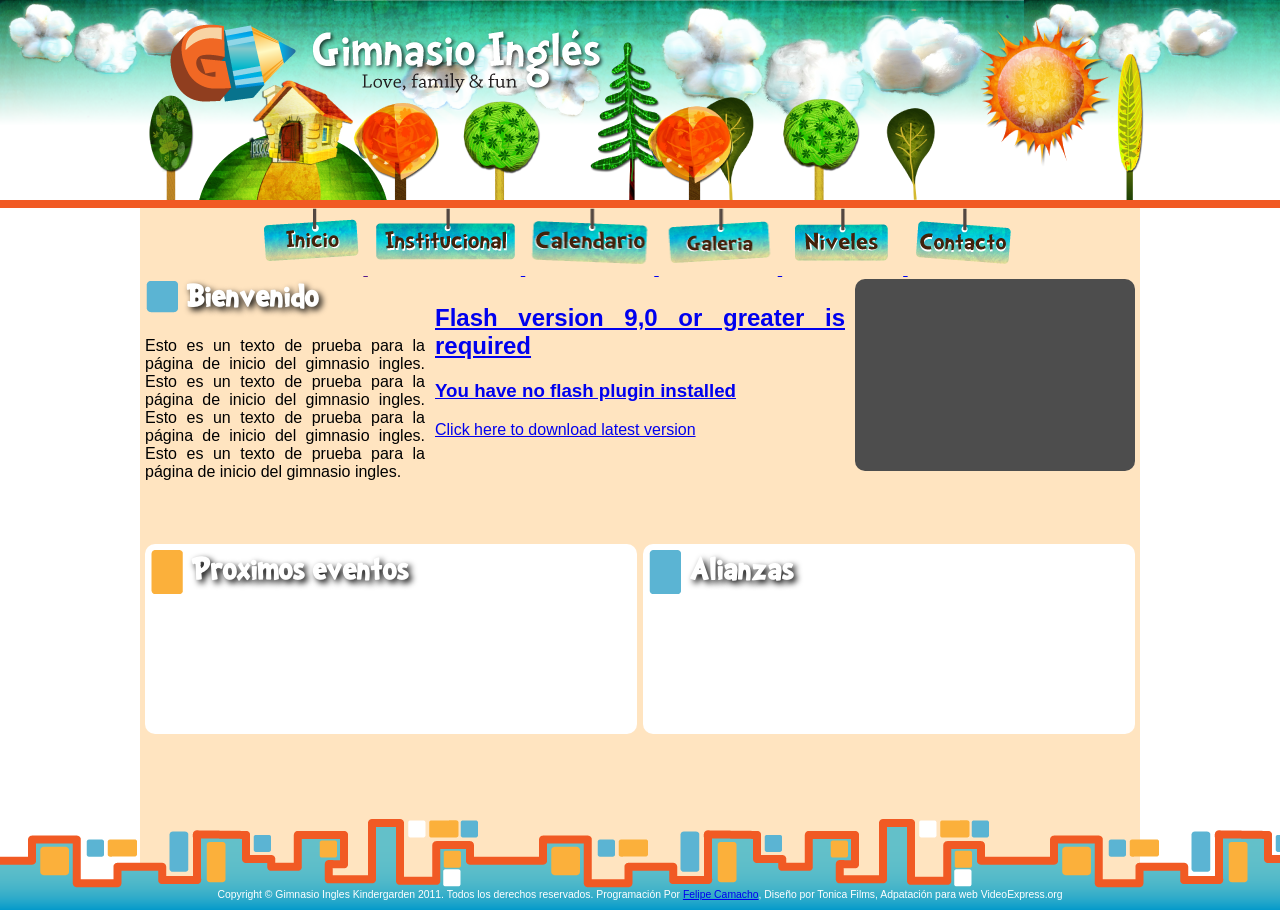
<file: index.html>
<!DOCTYPE html PUBLIC "-//W3C//DTD XHTML 1.1//EN"
"http://www.w3.org/TR/xhtml11/DTD/xhtml11.dtd">
<html xmlns="http://www.w3.org/2010/xhtml">
<head>
<link rel="shortcut icon" type="image/x-icon" href="imagenes/favicon.ico">
<meta http-equiv="Content-Type" content="text/html; charset=utf-8" />
<title>Gimnasio Ingles</title>
<link href="gik.css" rel="stylesheet" type="text/css" />
<script type="text/javascript" src="scripts/flowplayer-3.2.4.min.js"></script>
<script language="javascript" src="scripts/jquery-1.6.1.js"></script>
<script language="javascript" src="scripts/jquery.corner.js"></script>
<script language= "JavaScript"type= "text/javascript">
$(function() {
    $('img[data-hover]').hover(function() {
        $(this).attr('tmp', $(this).attr('src')).attr('src', $(this).attr('data-hover')).attr('data-hover', $(this).attr('tmp')).removeAttr('tmp');
    }).each(function() {
        $('<img />').attr('src', $(this).attr('data-hover'));
    });;
});

$(document).ready(function()  
{
	$('#BannerNoticias').corner();
	$('#div_index_izq_inf').corner();
	$('#div_index_der_inf').corner();
});

function recargar(p,y,z)
{
	var pagina=p+y;
	//alert(pagina);
	$.post(pagina, function(data){
		$(z).load($(z).html(data));
	});
}
</script>
</head>

<body>
<div id="cabezote"><img src="imagenes/cabezote.png" width="1024" height="200" /></div>
<hr id="hrmenu" />
<div id="contenido">
	<div id="menu">
    	<li>
        	<a href= "">
        		<img src="imagenes/inicio1.png" data-hover="imagenes/inicio2.png" width="107" height="67" border="0" />
            </a>
		</li>
        <li>
        	<a href= "#" onclick="recargar('institucional.php', '?i=0', '#contenido2')">
            	<img src="imagenes/institucional1.png" data-hover="imagenes/institucional2.png" width="153" height="67" border="0" />
			</a>
		</li>
        <li>
        	<a href= "#">
            	<img src="imagenes/calendario1.png"data-hover="imagenes/calendario2.png" width="129" height="67" border="0" />
			</a>
		</li>
        <li>
        	<a href= "#">
            	<img src="imagenes/galeria1.png" data-hover="imagenes/galeria2.png" width="119" height="67" border="0" />
			</a>
		</li>
        <li>
        	<a href= "#">
            	<img src="imagenes/niveles1.png" data-hover="imagenes/niveles2.png" width="121" height="67" border="0" />
			</a>
		</li>
        <li>
        	<a href= "#">
            	<img src="imagenes/contacto1.png" data-hover="imagenes/contacto2.png" width="116" height="67" border="0" />
			</a>
		</li>
    </div>
    <div id="contenido2">
	    <div id="div_index_izq_sup">
    		<h1>
        		<img src="imagenes/cuadrado_azul.png" width="33" height="33" align="texttop" /> 
        		Bienvenido
			</h1>
    	    <p>Esto es un texto de prueba para la página de inicio del gimnasio ingles. Esto es un texto de prueba para la página de inicio del gimnasio ingles. Esto es un texto de prueba para la página de inicio del gimnasio ingles. Esto es un texto de prueba para la página de inicio del gimnasio ingles.</p>
	    </div>
    	<div id="div_index_der_sup">
    		<div id="BannerNoticias"></div>
	    </div>
    	<div id="div_index_cen_sup">
    		<a href="videos/gik.flv" style="display:block;width:100%;height:250px; margin-left:auto;margin-right:auto" id="player"></a>
			<!-- this will install flowplayer inside previous A- tag. -->
	        <script>
				flowplayer("player", "scripts/flowplayer-3.2.5.swf",
				{
					clip: {
						autoPlay: false,
					}
				});
			</script>
	    </div>
    	<div id="div_index_izq_inf">
    		<h1>
   	    		<img src="imagenes/rectangulo naranja.png" alt="" width="33" height="45" align="absmiddle" />
	            Proximos eventos
    	    </h1>
	    </div>
		<div id="div_index_der_inf">
			<h1>
    			<img src="imagenes/rectangulo azul.png" alt="" width="33" height="45" align="absmiddle" />
	            Alianzas
			</h1>
		</div>
	</div>
</div>
<div id="pie">
	<p id="texto_pie">Copyright &copy; Gimnasio Ingles Kindergarden 2011. Todos los derechos reservados. Programación Por <a href="http://www.cogroupsas.com">Felipe Camacho</a>, Dise&ntilde;o por Tonica Films, Adpataci&oacute;n para web VideoExpress.org</p>
</div>
</body>
</html>
</file>
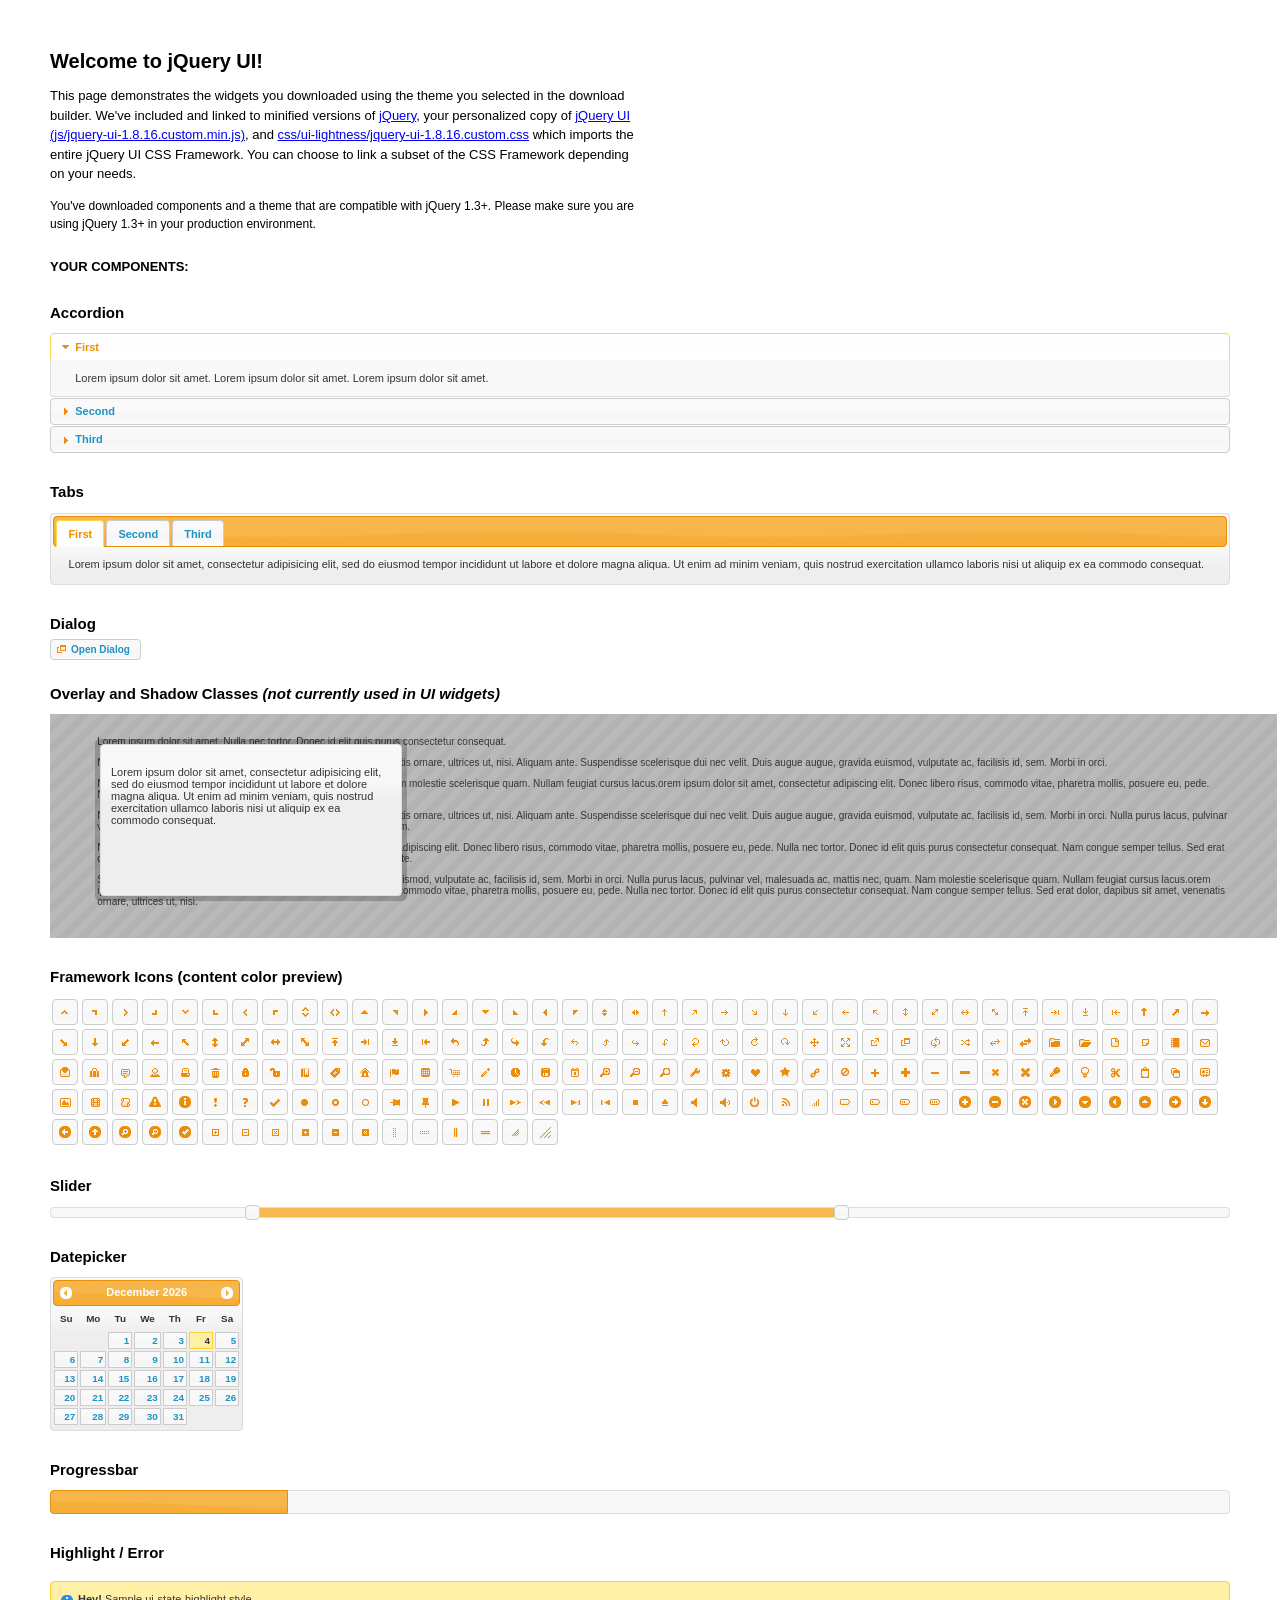
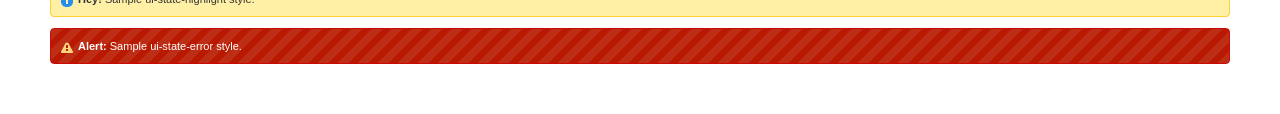
<file: scripts/jquery-ui-1.8.16.custom/index.html>
<!DOCTYPE html>
<html>
	<head>
		<meta http-equiv="Content-Type" content="text/html; charset=iso-8859-1" />
		<title>jQuery UI Example Page</title>
		<link type="text/css" href="css/ui-lightness/jquery-ui-1.8.16.custom.css" rel="stylesheet" />	
		<script type="text/javascript" src="js/jquery-1.6.2.min.js"></script>
		<script type="text/javascript" src="js/jquery-ui-1.8.16.custom.min.js"></script>
		<script type="text/javascript">
			$(function(){

				// Accordion
				$("#accordion").accordion({ header: "h3" });
	
				// Tabs
				$('#tabs').tabs();
	

				// Dialog			
				$('#dialog').dialog({
					autoOpen: false,
					width: 600,
					buttons: {
						"Ok": function() { 
							$(this).dialog("close"); 
						}, 
						"Cancel": function() { 
							$(this).dialog("close"); 
						} 
					}
				});
				
				// Dialog Link
				$('#dialog_link').click(function(){
					$('#dialog').dialog('open');
					return false;
				});

				// Datepicker
				$('#datepicker').datepicker({
					inline: true
				});
				
				// Slider
				$('#slider').slider({
					range: true,
					values: [17, 67]
				});
				
				// Progressbar
				$("#progressbar").progressbar({
					value: 20 
				});
				
				//hover states on the static widgets
				$('#dialog_link, ul#icons li').hover(
					function() { $(this).addClass('ui-state-hover'); }, 
					function() { $(this).removeClass('ui-state-hover'); }
				);
				
			});
		</script>
		<style type="text/css">
			/*demo page css*/
			body{ font: 62.5% "Trebuchet MS", sans-serif; margin: 50px;}
			.demoHeaders { margin-top: 2em; }
			#dialog_link {padding: .4em 1em .4em 20px;text-decoration: none;position: relative;}
			#dialog_link span.ui-icon {margin: 0 5px 0 0;position: absolute;left: .2em;top: 50%;margin-top: -8px;}
			ul#icons {margin: 0; padding: 0;}
			ul#icons li {margin: 2px; position: relative; padding: 4px 0; cursor: pointer; float: left;  list-style: none;}
			ul#icons span.ui-icon {float: left; margin: 0 4px;}
		</style>	
	</head>
	<body>
	<h1>Welcome to jQuery UI!</h1>
	<p style="font-size: 1.3em; line-height: 1.5; margin: 1em 0; width: 50%;">This page demonstrates the widgets you downloaded using the theme you selected in the download builder. We've included and linked to minified versions of <a href="js/jquery-1.6.2.min.js">jQuery</a>, your personalized copy of <a href="js/jquery-ui-1.8.16.custom.min.js">jQuery UI (js/jquery-ui-1.8.16.custom.min.js)</a>, and <a href="css/ui-lightness/jquery-ui-1.8.16.custom.css">css/ui-lightness/jquery-ui-1.8.16.custom.css</a> which imports the entire jQuery UI CSS Framework. You can choose to link a subset of the CSS Framework depending on your needs. </p>
	<p style="font-size: 1.2em; line-height: 1.5; margin: 1em 0; width: 50%;">You've downloaded components and a theme that are compatible with jQuery 1.3+. Please make sure you are using jQuery 1.3+ in your production environment.</p>	

	<p style="font-weight: bold; margin: 2em 0 1em; font-size: 1.3em;">YOUR COMPONENTS:</p>
		
		<!-- Accordion -->
		<h2 class="demoHeaders">Accordion</h2>
		<div id="accordion">
			<div>
				<h3><a href="#">First</a></h3>
				<div>Lorem ipsum dolor sit amet. Lorem ipsum dolor sit amet. Lorem ipsum dolor sit amet.</div>
			</div>
			<div>
				<h3><a href="#">Second</a></h3>
				<div>Phasellus mattis tincidunt nibh.</div>
			</div>
			<div>
				<h3><a href="#">Third</a></h3>
				<div>Nam dui erat, auctor a, dignissim quis.</div>
			</div>
		</div>
	
		<!-- Tabs -->
		<h2 class="demoHeaders">Tabs</h2>
		<div id="tabs">
			<ul>
				<li><a href="#tabs-1">First</a></li>
				<li><a href="#tabs-2">Second</a></li>
				<li><a href="#tabs-3">Third</a></li>
			</ul>
			<div id="tabs-1">Lorem ipsum dolor sit amet, consectetur adipisicing elit, sed do eiusmod tempor incididunt ut labore et dolore magna aliqua. Ut enim ad minim veniam, quis nostrud exercitation ullamco laboris nisi ut aliquip ex ea commodo consequat.</div>
			<div id="tabs-2">Phasellus mattis tincidunt nibh. Cras orci urna, blandit id, pretium vel, aliquet ornare, felis. Maecenas scelerisque sem non nisl. Fusce sed lorem in enim dictum bibendum.</div>
			<div id="tabs-3">Nam dui erat, auctor a, dignissim quis, sollicitudin eu, felis. Pellentesque nisi urna, interdum eget, sagittis et, consequat vestibulum, lacus. Mauris porttitor ullamcorper augue.</div>
		</div>
	
		<!-- Dialog NOTE: Dialog is not generated by UI in this demo so it can be visually styled in themeroller-->
		<h2 class="demoHeaders">Dialog</h2>
		<p><a href="#" id="dialog_link" class="ui-state-default ui-corner-all"><span class="ui-icon ui-icon-newwin"></span>Open Dialog</a></p>
		
		
		<h2 class="demoHeaders">Overlay and Shadow Classes <em>(not currently used in UI widgets)</em></h2>
		<div style="position: relative; width: 96%; height: 200px; padding:1% 4%; overflow:hidden;" class="fakewindowcontain">
			<p>Lorem ipsum dolor sit amet,  Nulla nec tortor. Donec id elit quis purus consectetur consequat. </p><p>Nam congue semper tellus. Sed erat dolor, dapibus sit amet, venenatis ornare, ultrices ut, nisi. Aliquam ante. Suspendisse scelerisque dui nec velit. Duis augue augue, gravida euismod, vulputate ac, facilisis id, sem. Morbi in orci. </p><p>Nulla purus lacus, pulvinar vel, malesuada ac, mattis nec, quam. Nam molestie scelerisque quam. Nullam feugiat cursus lacus.orem ipsum dolor sit amet, consectetur adipiscing elit. Donec libero risus, commodo vitae, pharetra mollis, posuere eu, pede. Nulla nec tortor. Donec id elit quis purus consectetur consequat. </p><p>Nam congue semper tellus. Sed erat dolor, dapibus sit amet, venenatis ornare, ultrices ut, nisi. Aliquam ante. Suspendisse scelerisque dui nec velit. Duis augue augue, gravida euismod, vulputate ac, facilisis id, sem. Morbi in orci. Nulla purus lacus, pulvinar vel, malesuada ac, mattis nec, quam. Nam molestie scelerisque quam. </p><p>Nullam feugiat cursus lacus.orem ipsum dolor sit amet, consectetur adipiscing elit. Donec libero risus, commodo vitae, pharetra mollis, posuere eu, pede. Nulla nec tortor. Donec id elit quis purus consectetur consequat. Nam congue semper tellus. Sed erat dolor, dapibus sit amet, venenatis ornare, ultrices ut, nisi. Aliquam ante. </p><p>Suspendisse scelerisque dui nec velit. Duis augue augue, gravida euismod, vulputate ac, facilisis id, sem. Morbi in orci. Nulla purus lacus, pulvinar vel, malesuada ac, mattis nec, quam. Nam molestie scelerisque quam. Nullam feugiat cursus lacus.orem ipsum dolor sit amet, consectetur adipiscing elit. Donec libero risus, commodo vitae, pharetra mollis, posuere eu, pede. Nulla nec tortor. Donec id elit quis purus consectetur consequat. Nam congue semper tellus. Sed erat dolor, dapibus sit amet, venenatis ornare, ultrices ut, nisi. </p>
			
			<!-- ui-dialog -->
			<div class="ui-overlay"><div class="ui-widget-overlay"></div><div class="ui-widget-shadow ui-corner-all" style="width: 302px; height: 152px; position: absolute; left: 50px; top: 30px;"></div></div>
			<div style="position: absolute; width: 280px; height: 130px;left: 50px; top: 30px; padding: 10px;" class="ui-widget ui-widget-content ui-corner-all">
				<div class="ui-dialog-content ui-widget-content" style="background: none; border: 0;">
					<p>Lorem ipsum dolor sit amet, consectetur adipisicing elit, sed do eiusmod tempor incididunt ut labore et dolore magna aliqua. Ut enim ad minim veniam, quis nostrud exercitation ullamco laboris nisi ut aliquip ex ea commodo consequat.</p>
				</div>
			</div>
		
		</div>

		
		<!-- ui-dialog -->
		<div id="dialog" title="Dialog Title">
			<p>Lorem ipsum dolor sit amet, consectetur adipisicing elit, sed do eiusmod tempor incididunt ut labore et dolore magna aliqua. Ut enim ad minim veniam, quis nostrud exercitation ullamco laboris nisi ut aliquip ex ea commodo consequat.</p>
		</div>
			
				
				
		<h2 class="demoHeaders">Framework Icons (content color preview)</h2>
		<ul id="icons" class="ui-widget ui-helper-clearfix">
		
		<li class="ui-state-default ui-corner-all" title=".ui-icon-carat-1-n"><span class="ui-icon ui-icon-carat-1-n"></span></li>
		<li class="ui-state-default ui-corner-all" title=".ui-icon-carat-1-ne"><span class="ui-icon ui-icon-carat-1-ne"></span></li>
		<li class="ui-state-default ui-corner-all" title=".ui-icon-carat-1-e"><span class="ui-icon ui-icon-carat-1-e"></span></li>
		
		<li class="ui-state-default ui-corner-all" title=".ui-icon-carat-1-se"><span class="ui-icon ui-icon-carat-1-se"></span></li>
		<li class="ui-state-default ui-corner-all" title=".ui-icon-carat-1-s"><span class="ui-icon ui-icon-carat-1-s"></span></li>
		<li class="ui-state-default ui-corner-all" title=".ui-icon-carat-1-sw"><span class="ui-icon ui-icon-carat-1-sw"></span></li>
		<li class="ui-state-default ui-corner-all" title=".ui-icon-carat-1-w"><span class="ui-icon ui-icon-carat-1-w"></span></li>
		<li class="ui-state-default ui-corner-all" title=".ui-icon-carat-1-nw"><span class="ui-icon ui-icon-carat-1-nw"></span></li>
		<li class="ui-state-default ui-corner-all" title=".ui-icon-carat-2-n-s"><span class="ui-icon ui-icon-carat-2-n-s"></span></li>
		<li class="ui-state-default ui-corner-all" title=".ui-icon-carat-2-e-w"><span class="ui-icon ui-icon-carat-2-e-w"></span></li>
		<li class="ui-state-default ui-corner-all" title=".ui-icon-triangle-1-n"><span class="ui-icon ui-icon-triangle-1-n"></span></li>
		<li class="ui-state-default ui-corner-all" title=".ui-icon-triangle-1-ne"><span class="ui-icon ui-icon-triangle-1-ne"></span></li>
		
		<li class="ui-state-default ui-corner-all" title=".ui-icon-triangle-1-e"><span class="ui-icon ui-icon-triangle-1-e"></span></li>
		<li class="ui-state-default ui-corner-all" title=".ui-icon-triangle-1-se"><span class="ui-icon ui-icon-triangle-1-se"></span></li>
		<li class="ui-state-default ui-corner-all" title=".ui-icon-triangle-1-s"><span class="ui-icon ui-icon-triangle-1-s"></span></li>
		<li class="ui-state-default ui-corner-all" title=".ui-icon-triangle-1-sw"><span class="ui-icon ui-icon-triangle-1-sw"></span></li>
		<li class="ui-state-default ui-corner-all" title=".ui-icon-triangle-1-w"><span class="ui-icon ui-icon-triangle-1-w"></span></li>
		<li class="ui-state-default ui-corner-all" title=".ui-icon-triangle-1-nw"><span class="ui-icon ui-icon-triangle-1-nw"></span></li>
		<li class="ui-state-default ui-corner-all" title=".ui-icon-triangle-2-n-s"><span class="ui-icon ui-icon-triangle-2-n-s"></span></li>
		<li class="ui-state-default ui-corner-all" title=".ui-icon-triangle-2-e-w"><span class="ui-icon ui-icon-triangle-2-e-w"></span></li>
		<li class="ui-state-default ui-corner-all" title=".ui-icon-arrow-1-n"><span class="ui-icon ui-icon-arrow-1-n"></span></li>
		
		<li class="ui-state-default ui-corner-all" title=".ui-icon-arrow-1-ne"><span class="ui-icon ui-icon-arrow-1-ne"></span></li>
		<li class="ui-state-default ui-corner-all" title=".ui-icon-arrow-1-e"><span class="ui-icon ui-icon-arrow-1-e"></span></li>
		<li class="ui-state-default ui-corner-all" title=".ui-icon-arrow-1-se"><span class="ui-icon ui-icon-arrow-1-se"></span></li>
		<li class="ui-state-default ui-corner-all" title=".ui-icon-arrow-1-s"><span class="ui-icon ui-icon-arrow-1-s"></span></li>
		<li class="ui-state-default ui-corner-all" title=".ui-icon-arrow-1-sw"><span class="ui-icon ui-icon-arrow-1-sw"></span></li>
		<li class="ui-state-default ui-corner-all" title=".ui-icon-arrow-1-w"><span class="ui-icon ui-icon-arrow-1-w"></span></li>
		<li class="ui-state-default ui-corner-all" title=".ui-icon-arrow-1-nw"><span class="ui-icon ui-icon-arrow-1-nw"></span></li>
		<li class="ui-state-default ui-corner-all" title=".ui-icon-arrow-2-n-s"><span class="ui-icon ui-icon-arrow-2-n-s"></span></li>
		<li class="ui-state-default ui-corner-all" title=".ui-icon-arrow-2-ne-sw"><span class="ui-icon ui-icon-arrow-2-ne-sw"></span></li>
		
		<li class="ui-state-default ui-corner-all" title=".ui-icon-arrow-2-e-w"><span class="ui-icon ui-icon-arrow-2-e-w"></span></li>
		<li class="ui-state-default ui-corner-all" title=".ui-icon-arrow-2-se-nw"><span class="ui-icon ui-icon-arrow-2-se-nw"></span></li>
		<li class="ui-state-default ui-corner-all" title=".ui-icon-arrowstop-1-n"><span class="ui-icon ui-icon-arrowstop-1-n"></span></li>
		<li class="ui-state-default ui-corner-all" title=".ui-icon-arrowstop-1-e"><span class="ui-icon ui-icon-arrowstop-1-e"></span></li>
		<li class="ui-state-default ui-corner-all" title=".ui-icon-arrowstop-1-s"><span class="ui-icon ui-icon-arrowstop-1-s"></span></li>
		<li class="ui-state-default ui-corner-all" title=".ui-icon-arrowstop-1-w"><span class="ui-icon ui-icon-arrowstop-1-w"></span></li>
		<li class="ui-state-default ui-corner-all" title=".ui-icon-arrowthick-1-n"><span class="ui-icon ui-icon-arrowthick-1-n"></span></li>
		<li class="ui-state-default ui-corner-all" title=".ui-icon-arrowthick-1-ne"><span class="ui-icon ui-icon-arrowthick-1-ne"></span></li>
		<li class="ui-state-default ui-corner-all" title=".ui-icon-arrowthick-1-e"><span class="ui-icon ui-icon-arrowthick-1-e"></span></li>
		
		<li class="ui-state-default ui-corner-all" title=".ui-icon-arrowthick-1-se"><span class="ui-icon ui-icon-arrowthick-1-se"></span></li>
		<li class="ui-state-default ui-corner-all" title=".ui-icon-arrowthick-1-s"><span class="ui-icon ui-icon-arrowthick-1-s"></span></li>
		<li class="ui-state-default ui-corner-all" title=".ui-icon-arrowthick-1-sw"><span class="ui-icon ui-icon-arrowthick-1-sw"></span></li>
		<li class="ui-state-default ui-corner-all" title=".ui-icon-arrowthick-1-w"><span class="ui-icon ui-icon-arrowthick-1-w"></span></li>
		<li class="ui-state-default ui-corner-all" title=".ui-icon-arrowthick-1-nw"><span class="ui-icon ui-icon-arrowthick-1-nw"></span></li>
		<li class="ui-state-default ui-corner-all" title=".ui-icon-arrowthick-2-n-s"><span class="ui-icon ui-icon-arrowthick-2-n-s"></span></li>
		<li class="ui-state-default ui-corner-all" title=".ui-icon-arrowthick-2-ne-sw"><span class="ui-icon ui-icon-arrowthick-2-ne-sw"></span></li>
		<li class="ui-state-default ui-corner-all" title=".ui-icon-arrowthick-2-e-w"><span class="ui-icon ui-icon-arrowthick-2-e-w"></span></li>
		<li class="ui-state-default ui-corner-all" title=".ui-icon-arrowthick-2-se-nw"><span class="ui-icon ui-icon-arrowthick-2-se-nw"></span></li>
		
		<li class="ui-state-default ui-corner-all" title=".ui-icon-arrowthickstop-1-n"><span class="ui-icon ui-icon-arrowthickstop-1-n"></span></li>
		<li class="ui-state-default ui-corner-all" title=".ui-icon-arrowthickstop-1-e"><span class="ui-icon ui-icon-arrowthickstop-1-e"></span></li>
		<li class="ui-state-default ui-corner-all" title=".ui-icon-arrowthickstop-1-s"><span class="ui-icon ui-icon-arrowthickstop-1-s"></span></li>
		<li class="ui-state-default ui-corner-all" title=".ui-icon-arrowthickstop-1-w"><span class="ui-icon ui-icon-arrowthickstop-1-w"></span></li>
		<li class="ui-state-default ui-corner-all" title=".ui-icon-arrowreturnthick-1-w"><span class="ui-icon ui-icon-arrowreturnthick-1-w"></span></li>
		<li class="ui-state-default ui-corner-all" title=".ui-icon-arrowreturnthick-1-n"><span class="ui-icon ui-icon-arrowreturnthick-1-n"></span></li>
		<li class="ui-state-default ui-corner-all" title=".ui-icon-arrowreturnthick-1-e"><span class="ui-icon ui-icon-arrowreturnthick-1-e"></span></li>
		<li class="ui-state-default ui-corner-all" title=".ui-icon-arrowreturnthick-1-s"><span class="ui-icon ui-icon-arrowreturnthick-1-s"></span></li>
		<li class="ui-state-default ui-corner-all" title=".ui-icon-arrowreturn-1-w"><span class="ui-icon ui-icon-arrowreturn-1-w"></span></li>
		
		<li class="ui-state-default ui-corner-all" title=".ui-icon-arrowreturn-1-n"><span class="ui-icon ui-icon-arrowreturn-1-n"></span></li>
		<li class="ui-state-default ui-corner-all" title=".ui-icon-arrowreturn-1-e"><span class="ui-icon ui-icon-arrowreturn-1-e"></span></li>
		<li class="ui-state-default ui-corner-all" title=".ui-icon-arrowreturn-1-s"><span class="ui-icon ui-icon-arrowreturn-1-s"></span></li>
		<li class="ui-state-default ui-corner-all" title=".ui-icon-arrowrefresh-1-w"><span class="ui-icon ui-icon-arrowrefresh-1-w"></span></li>
		<li class="ui-state-default ui-corner-all" title=".ui-icon-arrowrefresh-1-n"><span class="ui-icon ui-icon-arrowrefresh-1-n"></span></li>
		<li class="ui-state-default ui-corner-all" title=".ui-icon-arrowrefresh-1-e"><span class="ui-icon ui-icon-arrowrefresh-1-e"></span></li>
		<li class="ui-state-default ui-corner-all" title=".ui-icon-arrowrefresh-1-s"><span class="ui-icon ui-icon-arrowrefresh-1-s"></span></li>
		<li class="ui-state-default ui-corner-all" title=".ui-icon-arrow-4"><span class="ui-icon ui-icon-arrow-4"></span></li>
		<li class="ui-state-default ui-corner-all" title=".ui-icon-arrow-4-diag"><span class="ui-icon ui-icon-arrow-4-diag"></span></li>
		
		<li class="ui-state-default ui-corner-all" title=".ui-icon-extlink"><span class="ui-icon ui-icon-extlink"></span></li>
		<li class="ui-state-default ui-corner-all" title=".ui-icon-newwin"><span class="ui-icon ui-icon-newwin"></span></li>
		<li class="ui-state-default ui-corner-all" title=".ui-icon-refresh"><span class="ui-icon ui-icon-refresh"></span></li>
		<li class="ui-state-default ui-corner-all" title=".ui-icon-shuffle"><span class="ui-icon ui-icon-shuffle"></span></li>
		<li class="ui-state-default ui-corner-all" title=".ui-icon-transfer-e-w"><span class="ui-icon ui-icon-transfer-e-w"></span></li>
		<li class="ui-state-default ui-corner-all" title=".ui-icon-transferthick-e-w"><span class="ui-icon ui-icon-transferthick-e-w"></span></li>
		<li class="ui-state-default ui-corner-all" title=".ui-icon-folder-collapsed"><span class="ui-icon ui-icon-folder-collapsed"></span></li>
		<li class="ui-state-default ui-corner-all" title=".ui-icon-folder-open"><span class="ui-icon ui-icon-folder-open"></span></li>
		<li class="ui-state-default ui-corner-all" title=".ui-icon-document"><span class="ui-icon ui-icon-document"></span></li>
		
		<li class="ui-state-default ui-corner-all" title=".ui-icon-document-b"><span class="ui-icon ui-icon-document-b"></span></li>
		<li class="ui-state-default ui-corner-all" title=".ui-icon-note"><span class="ui-icon ui-icon-note"></span></li>
		<li class="ui-state-default ui-corner-all" title=".ui-icon-mail-closed"><span class="ui-icon ui-icon-mail-closed"></span></li>
		<li class="ui-state-default ui-corner-all" title=".ui-icon-mail-open"><span class="ui-icon ui-icon-mail-open"></span></li>
		<li class="ui-state-default ui-corner-all" title=".ui-icon-suitcase"><span class="ui-icon ui-icon-suitcase"></span></li>
		<li class="ui-state-default ui-corner-all" title=".ui-icon-comment"><span class="ui-icon ui-icon-comment"></span></li>
		<li class="ui-state-default ui-corner-all" title=".ui-icon-person"><span class="ui-icon ui-icon-person"></span></li>
		<li class="ui-state-default ui-corner-all" title=".ui-icon-print"><span class="ui-icon ui-icon-print"></span></li>
		<li class="ui-state-default ui-corner-all" title=".ui-icon-trash"><span class="ui-icon ui-icon-trash"></span></li>
		
		<li class="ui-state-default ui-corner-all" title=".ui-icon-locked"><span class="ui-icon ui-icon-locked"></span></li>
		<li class="ui-state-default ui-corner-all" title=".ui-icon-unlocked"><span class="ui-icon ui-icon-unlocked"></span></li>
		<li class="ui-state-default ui-corner-all" title=".ui-icon-bookmark"><span class="ui-icon ui-icon-bookmark"></span></li>
		<li class="ui-state-default ui-corner-all" title=".ui-icon-tag"><span class="ui-icon ui-icon-tag"></span></li>
		<li class="ui-state-default ui-corner-all" title=".ui-icon-home"><span class="ui-icon ui-icon-home"></span></li>
		<li class="ui-state-default ui-corner-all" title=".ui-icon-flag"><span class="ui-icon ui-icon-flag"></span></li>
		<li class="ui-state-default ui-corner-all" title=".ui-icon-calculator"><span class="ui-icon ui-icon-calculator"></span></li>
		<li class="ui-state-default ui-corner-all" title=".ui-icon-cart"><span class="ui-icon ui-icon-cart"></span></li>
		<li class="ui-state-default ui-corner-all" title=".ui-icon-pencil"><span class="ui-icon ui-icon-pencil"></span></li>
		
		<li class="ui-state-default ui-corner-all" title=".ui-icon-clock"><span class="ui-icon ui-icon-clock"></span></li>
		<li class="ui-state-default ui-corner-all" title=".ui-icon-disk"><span class="ui-icon ui-icon-disk"></span></li>
		<li class="ui-state-default ui-corner-all" title=".ui-icon-calendar"><span class="ui-icon ui-icon-calendar"></span></li>
		<li class="ui-state-default ui-corner-all" title=".ui-icon-zoomin"><span class="ui-icon ui-icon-zoomin"></span></li>
		<li class="ui-state-default ui-corner-all" title=".ui-icon-zoomout"><span class="ui-icon ui-icon-zoomout"></span></li>
		<li class="ui-state-default ui-corner-all" title=".ui-icon-search"><span class="ui-icon ui-icon-search"></span></li>
		<li class="ui-state-default ui-corner-all" title=".ui-icon-wrench"><span class="ui-icon ui-icon-wrench"></span></li>
		<li class="ui-state-default ui-corner-all" title=".ui-icon-gear"><span class="ui-icon ui-icon-gear"></span></li>
		<li class="ui-state-default ui-corner-all" title=".ui-icon-heart"><span class="ui-icon ui-icon-heart"></span></li>
		
		<li class="ui-state-default ui-corner-all" title=".ui-icon-star"><span class="ui-icon ui-icon-star"></span></li>
		<li class="ui-state-default ui-corner-all" title=".ui-icon-link"><span class="ui-icon ui-icon-link"></span></li>
		<li class="ui-state-default ui-corner-all" title=".ui-icon-cancel"><span class="ui-icon ui-icon-cancel"></span></li>
		<li class="ui-state-default ui-corner-all" title=".ui-icon-plus"><span class="ui-icon ui-icon-plus"></span></li>
		<li class="ui-state-default ui-corner-all" title=".ui-icon-plusthick"><span class="ui-icon ui-icon-plusthick"></span></li>
		<li class="ui-state-default ui-corner-all" title=".ui-icon-minus"><span class="ui-icon ui-icon-minus"></span></li>
		<li class="ui-state-default ui-corner-all" title=".ui-icon-minusthick"><span class="ui-icon ui-icon-minusthick"></span></li>
		<li class="ui-state-default ui-corner-all" title=".ui-icon-close"><span class="ui-icon ui-icon-close"></span></li>
		<li class="ui-state-default ui-corner-all" title=".ui-icon-closethick"><span class="ui-icon ui-icon-closethick"></span></li>
		
		<li class="ui-state-default ui-corner-all" title=".ui-icon-key"><span class="ui-icon ui-icon-key"></span></li>
		<li class="ui-state-default ui-corner-all" title=".ui-icon-lightbulb"><span class="ui-icon ui-icon-lightbulb"></span></li>
		<li class="ui-state-default ui-corner-all" title=".ui-icon-scissors"><span class="ui-icon ui-icon-scissors"></span></li>
		<li class="ui-state-default ui-corner-all" title=".ui-icon-clipboard"><span class="ui-icon ui-icon-clipboard"></span></li>
		<li class="ui-state-default ui-corner-all" title=".ui-icon-copy"><span class="ui-icon ui-icon-copy"></span></li>
		<li class="ui-state-default ui-corner-all" title=".ui-icon-contact"><span class="ui-icon ui-icon-contact"></span></li>
		<li class="ui-state-default ui-corner-all" title=".ui-icon-image"><span class="ui-icon ui-icon-image"></span></li>
		<li class="ui-state-default ui-corner-all" title=".ui-icon-video"><span class="ui-icon ui-icon-video"></span></li>
		<li class="ui-state-default ui-corner-all" title=".ui-icon-script"><span class="ui-icon ui-icon-script"></span></li>
		<li class="ui-state-default ui-corner-all" title=".ui-icon-alert"><span class="ui-icon ui-icon-alert"></span></li>
		
		<li class="ui-state-default ui-corner-all" title=".ui-icon-info"><span class="ui-icon ui-icon-info"></span></li>
		<li class="ui-state-default ui-corner-all" title=".ui-icon-notice"><span class="ui-icon ui-icon-notice"></span></li>
		<li class="ui-state-default ui-corner-all" title=".ui-icon-help"><span class="ui-icon ui-icon-help"></span></li>
		<li class="ui-state-default ui-corner-all" title=".ui-icon-check"><span class="ui-icon ui-icon-check"></span></li>
		<li class="ui-state-default ui-corner-all" title=".ui-icon-bullet"><span class="ui-icon ui-icon-bullet"></span></li>
		<li class="ui-state-default ui-corner-all" title=".ui-icon-radio-off"><span class="ui-icon ui-icon-radio-off"></span></li>
		<li class="ui-state-default ui-corner-all" title=".ui-icon-radio-on"><span class="ui-icon ui-icon-radio-on"></span></li>
		<li class="ui-state-default ui-corner-all" title=".ui-icon-pin-w"><span class="ui-icon ui-icon-pin-w"></span></li>
		<li class="ui-state-default ui-corner-all" title=".ui-icon-pin-s"><span class="ui-icon ui-icon-pin-s"></span></li>
		<li class="ui-state-default ui-corner-all" title=".ui-icon-play"><span class="ui-icon ui-icon-play"></span></li>
		<li class="ui-state-default ui-corner-all" title=".ui-icon-pause"><span class="ui-icon ui-icon-pause"></span></li>
		
		<li class="ui-state-default ui-corner-all" title=".ui-icon-seek-next"><span class="ui-icon ui-icon-seek-next"></span></li>
		<li class="ui-state-default ui-corner-all" title=".ui-icon-seek-prev"><span class="ui-icon ui-icon-seek-prev"></span></li>
		<li class="ui-state-default ui-corner-all" title=".ui-icon-seek-end"><span class="ui-icon ui-icon-seek-end"></span></li>
		<li class="ui-state-default ui-corner-all" title=".ui-icon-seek-first"><span class="ui-icon ui-icon-seek-first"></span></li>
		<li class="ui-state-default ui-corner-all" title=".ui-icon-stop"><span class="ui-icon ui-icon-stop"></span></li>
		<li class="ui-state-default ui-corner-all" title=".ui-icon-eject"><span class="ui-icon ui-icon-eject"></span></li>
		<li class="ui-state-default ui-corner-all" title=".ui-icon-volume-off"><span class="ui-icon ui-icon-volume-off"></span></li>
		<li class="ui-state-default ui-corner-all" title=".ui-icon-volume-on"><span class="ui-icon ui-icon-volume-on"></span></li>
		<li class="ui-state-default ui-corner-all" title=".ui-icon-power"><span class="ui-icon ui-icon-power"></span></li>
		
		<li class="ui-state-default ui-corner-all" title=".ui-icon-signal-diag"><span class="ui-icon ui-icon-signal-diag"></span></li>
		<li class="ui-state-default ui-corner-all" title=".ui-icon-signal"><span class="ui-icon ui-icon-signal"></span></li>
		<li class="ui-state-default ui-corner-all" title=".ui-icon-battery-0"><span class="ui-icon ui-icon-battery-0"></span></li>
		<li class="ui-state-default ui-corner-all" title=".ui-icon-battery-1"><span class="ui-icon ui-icon-battery-1"></span></li>
		<li class="ui-state-default ui-corner-all" title=".ui-icon-battery-2"><span class="ui-icon ui-icon-battery-2"></span></li>
		<li class="ui-state-default ui-corner-all" title=".ui-icon-battery-3"><span class="ui-icon ui-icon-battery-3"></span></li>
		<li class="ui-state-default ui-corner-all" title=".ui-icon-circle-plus"><span class="ui-icon ui-icon-circle-plus"></span></li>
		<li class="ui-state-default ui-corner-all" title=".ui-icon-circle-minus"><span class="ui-icon ui-icon-circle-minus"></span></li>
		<li class="ui-state-default ui-corner-all" title=".ui-icon-circle-close"><span class="ui-icon ui-icon-circle-close"></span></li>
		
		<li class="ui-state-default ui-corner-all" title=".ui-icon-circle-triangle-e"><span class="ui-icon ui-icon-circle-triangle-e"></span></li>
		<li class="ui-state-default ui-corner-all" title=".ui-icon-circle-triangle-s"><span class="ui-icon ui-icon-circle-triangle-s"></span></li>
		<li class="ui-state-default ui-corner-all" title=".ui-icon-circle-triangle-w"><span class="ui-icon ui-icon-circle-triangle-w"></span></li>
		<li class="ui-state-default ui-corner-all" title=".ui-icon-circle-triangle-n"><span class="ui-icon ui-icon-circle-triangle-n"></span></li>
		<li class="ui-state-default ui-corner-all" title=".ui-icon-circle-arrow-e"><span class="ui-icon ui-icon-circle-arrow-e"></span></li>
		<li class="ui-state-default ui-corner-all" title=".ui-icon-circle-arrow-s"><span class="ui-icon ui-icon-circle-arrow-s"></span></li>
		<li class="ui-state-default ui-corner-all" title=".ui-icon-circle-arrow-w"><span class="ui-icon ui-icon-circle-arrow-w"></span></li>
		<li class="ui-state-default ui-corner-all" title=".ui-icon-circle-arrow-n"><span class="ui-icon ui-icon-circle-arrow-n"></span></li>
		<li class="ui-state-default ui-corner-all" title=".ui-icon-circle-zoomin"><span class="ui-icon ui-icon-circle-zoomin"></span></li>
		
		<li class="ui-state-default ui-corner-all" title=".ui-icon-circle-zoomout"><span class="ui-icon ui-icon-circle-zoomout"></span></li>
		<li class="ui-state-default ui-corner-all" title=".ui-icon-circle-check"><span class="ui-icon ui-icon-circle-check"></span></li>
		<li class="ui-state-default ui-corner-all" title=".ui-icon-circlesmall-plus"><span class="ui-icon ui-icon-circlesmall-plus"></span></li>
		<li class="ui-state-default ui-corner-all" title=".ui-icon-circlesmall-minus"><span class="ui-icon ui-icon-circlesmall-minus"></span></li>
		<li class="ui-state-default ui-corner-all" title=".ui-icon-circlesmall-close"><span class="ui-icon ui-icon-circlesmall-close"></span></li>
		<li class="ui-state-default ui-corner-all" title=".ui-icon-squaresmall-plus"><span class="ui-icon ui-icon-squaresmall-plus"></span></li>
		<li class="ui-state-default ui-corner-all" title=".ui-icon-squaresmall-minus"><span class="ui-icon ui-icon-squaresmall-minus"></span></li>
		<li class="ui-state-default ui-corner-all" title=".ui-icon-squaresmall-close"><span class="ui-icon ui-icon-squaresmall-close"></span></li>
		<li class="ui-state-default ui-corner-all" title=".ui-icon-grip-dotted-vertical"><span class="ui-icon ui-icon-grip-dotted-vertical"></span></li>
		
		<li class="ui-state-default ui-corner-all" title=".ui-icon-grip-dotted-horizontal"><span class="ui-icon ui-icon-grip-dotted-horizontal"></span></li>
		<li class="ui-state-default ui-corner-all" title=".ui-icon-grip-solid-vertical"><span class="ui-icon ui-icon-grip-solid-vertical"></span></li>
		<li class="ui-state-default ui-corner-all" title=".ui-icon-grip-solid-horizontal"><span class="ui-icon ui-icon-grip-solid-horizontal"></span></li>
		<li class="ui-state-default ui-corner-all" title=".ui-icon-gripsmall-diagonal-se"><span class="ui-icon ui-icon-gripsmall-diagonal-se"></span></li>
		<li class="ui-state-default ui-corner-all" title=".ui-icon-grip-diagonal-se"><span class="ui-icon ui-icon-grip-diagonal-se"></span></li>
		</ul>

	
		<!-- Slider -->
		<h2 class="demoHeaders">Slider</h2>
		<div id="slider"></div>
	
		<!-- Datepicker -->
		<h2 class="demoHeaders">Datepicker</h2>
		<div id="datepicker"></div>
	
		<!-- Progressbar -->
		<h2 class="demoHeaders">Progressbar</h2>	
		<div id="progressbar"></div>
			
		<!-- Highlight / Error -->
		<h2 class="demoHeaders">Highlight / Error</h2>
		<div class="ui-widget">
			<div class="ui-state-highlight ui-corner-all" style="margin-top: 20px; padding: 0 .7em;"> 
				<p><span class="ui-icon ui-icon-info" style="float: left; margin-right: .3em;"></span>
				<strong>Hey!</strong> Sample ui-state-highlight style.</p>
			</div>
		</div>
		<br/>
		<div class="ui-widget">
			<div class="ui-state-error ui-corner-all" style="padding: 0 .7em;"> 
				<p><span class="ui-icon ui-icon-alert" style="float: left; margin-right: .3em;"></span> 
				<strong>Alert:</strong> Sample ui-state-error style.</p>
			</div>
		</div>

	</body>
</html>
</file>
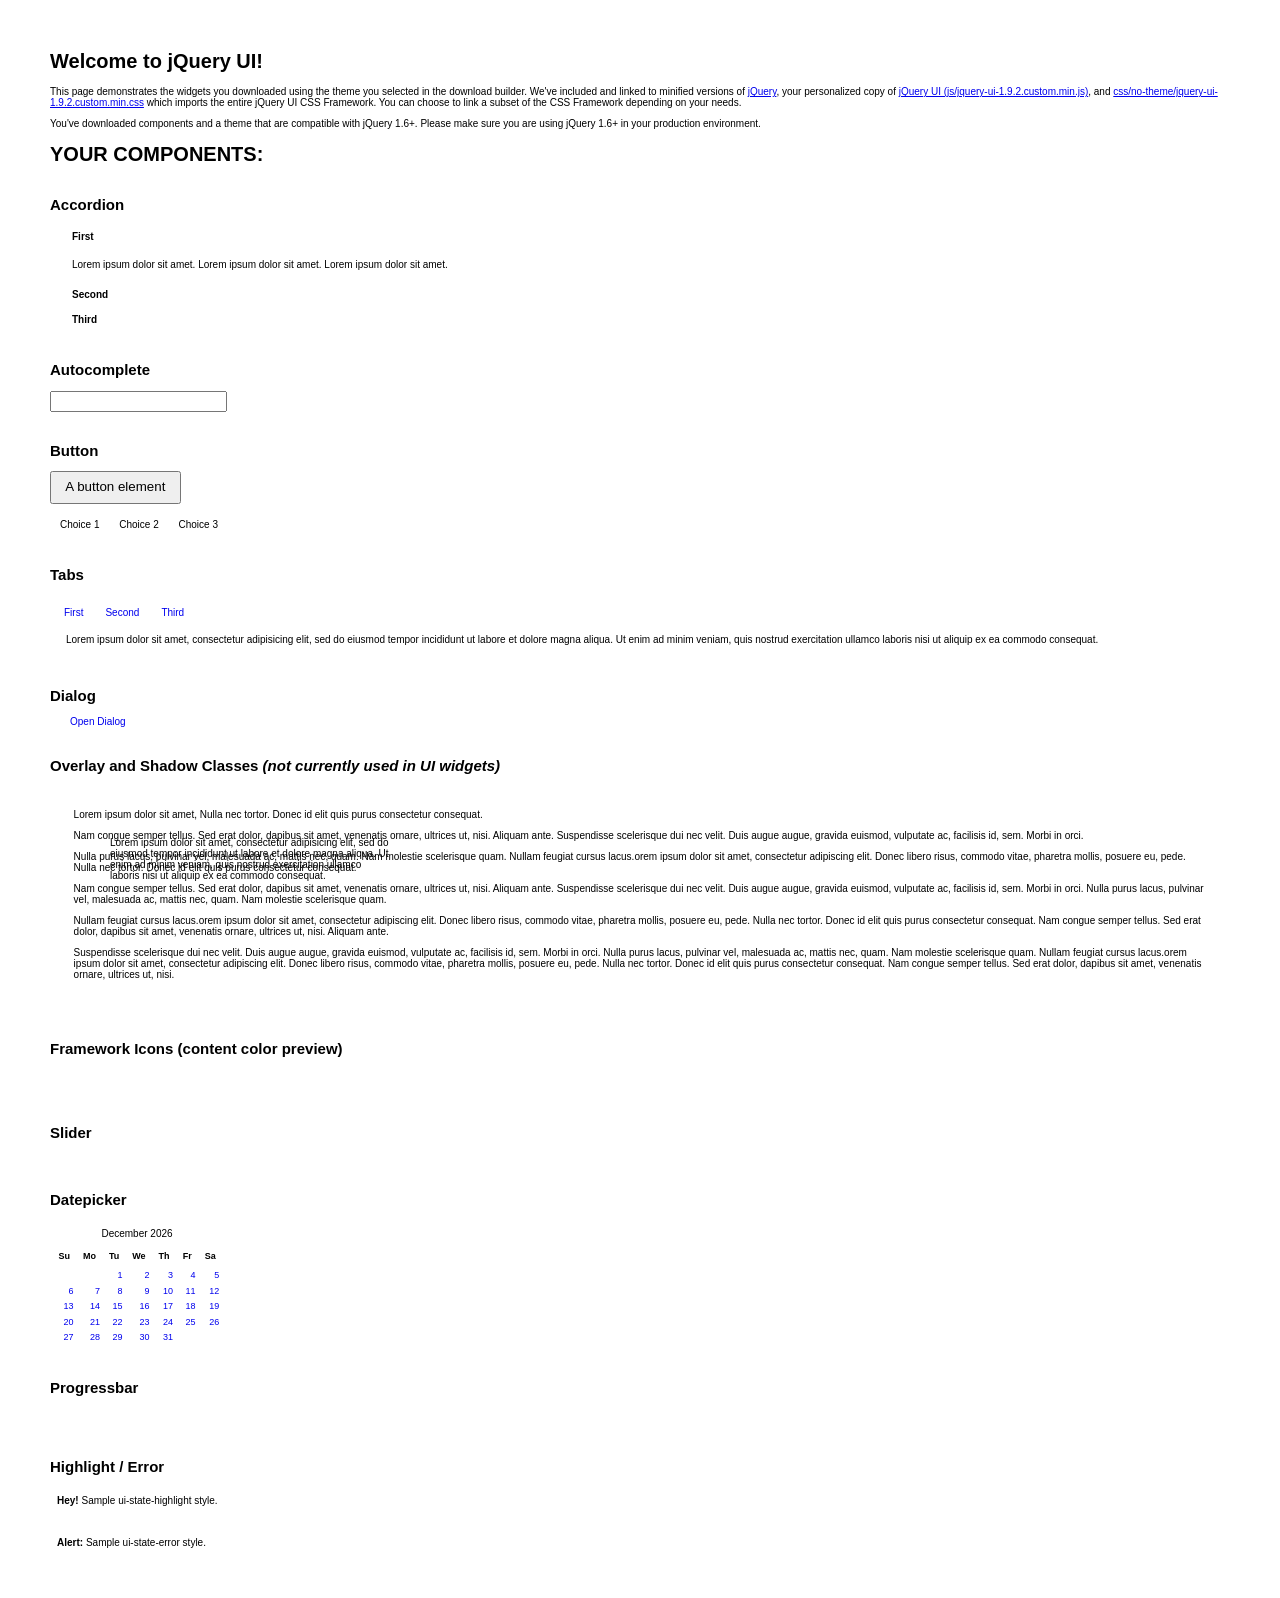
<file: scripts/jquery-ui/index.html>
<!doctype html>
<html lang="us">
<head>
	<meta charset="utf-8">
	<title>jQuery UI Example Page</title>
	<link href="css/no-theme/jquery-ui-1.9.2.custom.css" rel="stylesheet">
	<script src="js/jquery-1.8.3.js"></script>
	<script src="js/jquery-ui-1.9.2.custom.js"></script>
	<script>
	$(function() {
		
		$( "#accordion" ).accordion();
		

		
		var availableTags = [
			"ActionScript",
			"AppleScript",
			"Asp",
			"BASIC",
			"C",
			"C++",
			"Clojure",
			"COBOL",
			"ColdFusion",
			"Erlang",
			"Fortran",
			"Groovy",
			"Haskell",
			"Java",
			"JavaScript",
			"Lisp",
			"Perl",
			"PHP",
			"Python",
			"Ruby",
			"Scala",
			"Scheme"
		];
		$( "#autocomplete" ).autocomplete({
			source: availableTags
		});
		

		
		$( "#button" ).button();
		$( "#radioset" ).buttonset();
		

		
		$( "#tabs" ).tabs();
		

		
		$( "#dialog" ).dialog({
			autoOpen: false,
			width: 400,
			buttons: [
				{
					text: "Ok",
					click: function() {
						$( this ).dialog( "close" );
					}
				},
				{
					text: "Cancel",
					click: function() {
						$( this ).dialog( "close" );
					}
				}
			]
		});

		// Link to open the dialog
		$( "#dialog-link" ).click(function( event ) {
			$( "#dialog" ).dialog( "open" );
			event.preventDefault();
		});
		

		
		$( "#datepicker" ).datepicker({
			inline: true
		});
		

		
		$( "#slider" ).slider({
			range: true,
			values: [ 17, 67 ]
		});
		

		
		$( "#progressbar" ).progressbar({
			value: 20
		});
		

		// Hover states on the static widgets
		$( "#dialog-link, #icons li" ).hover(
			function() {
				$( this ).addClass( "ui-state-hover" );
			},
			function() {
				$( this ).removeClass( "ui-state-hover" );
			}
		);
	});
	</script>
	<style>
	body{
		font: 62.5% "Trebuchet MS", sans-serif;
		margin: 50px;
	}
	.demoHeaders {
		margin-top: 2em;
	}
	#dialog-link {
		padding: .4em 1em .4em 20px;
		text-decoration: none;
		position: relative;
	}
	#dialog-link span.ui-icon {
		margin: 0 5px 0 0;
		position: absolute;
		left: .2em;
		top: 50%;
		margin-top: -8px;
	}
	#icons {
		margin: 0;
		padding: 0;
	}
	#icons li {
		margin: 2px;
		position: relative;
		padding: 4px 0;
		cursor: pointer;
		float: left;
		list-style: none;
	}
	#icons span.ui-icon {
		float: left;
		margin: 0 4px;
	}
	</style>
</head>
<body>

<h1>Welcome to jQuery UI!</h1>

<div class="ui-widget">
	<p>This page demonstrates the widgets you downloaded using the theme you selected in the download builder. We've included and linked to minified versions of <a href="js/jquery-1.8.3.js">jQuery</a>, your personalized copy of <a href="js/jquery-ui-1.9.2.custom.min.js">jQuery UI (js/jquery-ui-1.9.2.custom.min.js)</a>, and <a href="css/no-theme/jquery-ui-1.9.2.custom.min.css">css/no-theme/jquery-ui-1.9.2.custom.min.css</a> which imports the entire jQuery UI CSS Framework. You can choose to link a subset of the CSS Framework depending on your needs. </p>
	<p>You've downloaded components and a theme that are compatible with jQuery 1.6+. Please make sure you are using jQuery 1.6+ in your production environment.</p>
</div>

<h1>YOUR COMPONENTS:</h1>


<!-- Accordion -->
<h2 class="demoHeaders">Accordion</h2>
<div id="accordion">
	<h3>First</h3>
	<div>Lorem ipsum dolor sit amet. Lorem ipsum dolor sit amet. Lorem ipsum dolor sit amet.</div>
	<h3>Second</h3>
	<div>Phasellus mattis tincidunt nibh.</div>
	<h3>Third</h3>
	<div>Nam dui erat, auctor a, dignissim quis.</div>
</div>



<!-- Autocomplete -->
<h2 class="demoHeaders">Autocomplete</h2>
<div>
	<input id="autocomplete" title="type &quot;a&quot;">
</div>



<!-- Button -->
<h2 class="demoHeaders">Button</h2>
<button id="button">A button element</button>
<form style="margin-top: 1em;">
	<div id="radioset">
		<input type="radio" id="radio1" name="radio"><label for="radio1">Choice 1</label>
		<input type="radio" id="radio2" name="radio" checked="checked"><label for="radio2">Choice 2</label>
		<input type="radio" id="radio3" name="radio"><label for="radio3">Choice 3</label>
	</div>
</form>



<!-- Tabs -->
<h2 class="demoHeaders">Tabs</h2>
<div id="tabs">
	<ul>
		<li><a href="#tabs-1">First</a></li>
		<li><a href="#tabs-2">Second</a></li>
		<li><a href="#tabs-3">Third</a></li>
	</ul>
	<div id="tabs-1">Lorem ipsum dolor sit amet, consectetur adipisicing elit, sed do eiusmod tempor incididunt ut labore et dolore magna aliqua. Ut enim ad minim veniam, quis nostrud exercitation ullamco laboris nisi ut aliquip ex ea commodo consequat.</div>
	<div id="tabs-2">Phasellus mattis tincidunt nibh. Cras orci urna, blandit id, pretium vel, aliquet ornare, felis. Maecenas scelerisque sem non nisl. Fusce sed lorem in enim dictum bibendum.</div>
	<div id="tabs-3">Nam dui erat, auctor a, dignissim quis, sollicitudin eu, felis. Pellentesque nisi urna, interdum eget, sagittis et, consequat vestibulum, lacus. Mauris porttitor ullamcorper augue.</div>
</div>



<!-- Dialog NOTE: Dialog is not generated by UI in this demo so it can be visually styled in themeroller-->
<h2 class="demoHeaders">Dialog</h2>
<p><a href="#" id="dialog-link" class="ui-state-default ui-corner-all"><span class="ui-icon ui-icon-newwin"></span>Open Dialog</a></p>

<h2 class="demoHeaders">Overlay and Shadow Classes <em>(not currently used in UI widgets)</em></h2>
<div style="position: relative; width: 96%; height: 200px; padding:1% 2%; overflow:hidden;" class="fakewindowcontain">
	<p>Lorem ipsum dolor sit amet,  Nulla nec tortor. Donec id elit quis purus consectetur consequat. </p><p>Nam congue semper tellus. Sed erat dolor, dapibus sit amet, venenatis ornare, ultrices ut, nisi. Aliquam ante. Suspendisse scelerisque dui nec velit. Duis augue augue, gravida euismod, vulputate ac, facilisis id, sem. Morbi in orci. </p><p>Nulla purus lacus, pulvinar vel, malesuada ac, mattis nec, quam. Nam molestie scelerisque quam. Nullam feugiat cursus lacus.orem ipsum dolor sit amet, consectetur adipiscing elit. Donec libero risus, commodo vitae, pharetra mollis, posuere eu, pede. Nulla nec tortor. Donec id elit quis purus consectetur consequat. </p><p>Nam congue semper tellus. Sed erat dolor, dapibus sit amet, venenatis ornare, ultrices ut, nisi. Aliquam ante. Suspendisse scelerisque dui nec velit. Duis augue augue, gravida euismod, vulputate ac, facilisis id, sem. Morbi in orci. Nulla purus lacus, pulvinar vel, malesuada ac, mattis nec, quam. Nam molestie scelerisque quam. </p><p>Nullam feugiat cursus lacus.orem ipsum dolor sit amet, consectetur adipiscing elit. Donec libero risus, commodo vitae, pharetra mollis, posuere eu, pede. Nulla nec tortor. Donec id elit quis purus consectetur consequat. Nam congue semper tellus. Sed erat dolor, dapibus sit amet, venenatis ornare, ultrices ut, nisi. Aliquam ante. </p><p>Suspendisse scelerisque dui nec velit. Duis augue augue, gravida euismod, vulputate ac, facilisis id, sem. Morbi in orci. Nulla purus lacus, pulvinar vel, malesuada ac, mattis nec, quam. Nam molestie scelerisque quam. Nullam feugiat cursus lacus.orem ipsum dolor sit amet, consectetur adipiscing elit. Donec libero risus, commodo vitae, pharetra mollis, posuere eu, pede. Nulla nec tortor. Donec id elit quis purus consectetur consequat. Nam congue semper tellus. Sed erat dolor, dapibus sit amet, venenatis ornare, ultrices ut, nisi. </p>

	<!-- ui-dialog -->
	<div class="ui-overlay"><div class="ui-widget-overlay"></div><div class="ui-widget-shadow ui-corner-all" style="width: 302px; height: 152px; position: absolute; left: 50px; top: 30px;"></div></div>
	<div style="position: absolute; width: 280px; height: 130px;left: 50px; top: 30px; padding: 10px;" class="ui-widget ui-widget-content ui-corner-all">
		<div class="ui-dialog-content ui-widget-content" style="background: none; border: 0;">
			<p>Lorem ipsum dolor sit amet, consectetur adipisicing elit, sed do eiusmod tempor incididunt ut labore et dolore magna aliqua. Ut enim ad minim veniam, quis nostrud exercitation ullamco laboris nisi ut aliquip ex ea commodo consequat.</p>
		</div>
	</div>

</div>

<!-- ui-dialog -->
<div id="dialog" title="Dialog Title">
	<p>Lorem ipsum dolor sit amet, consectetur adipisicing elit, sed do eiusmod tempor incididunt ut labore et dolore magna aliqua. Ut enim ad minim veniam, quis nostrud exercitation ullamco laboris nisi ut aliquip ex ea commodo consequat.</p>
</div>



<h2 class="demoHeaders">Framework Icons (content color preview)</h2>
<ul id="icons" class="ui-widget ui-helper-clearfix">
	<li class="ui-state-default ui-corner-all" title=".ui-icon-carat-1-n"><span class="ui-icon ui-icon-carat-1-n"></span></li>
	<li class="ui-state-default ui-corner-all" title=".ui-icon-carat-1-ne"><span class="ui-icon ui-icon-carat-1-ne"></span></li>
	<li class="ui-state-default ui-corner-all" title=".ui-icon-carat-1-e"><span class="ui-icon ui-icon-carat-1-e"></span></li>
	<li class="ui-state-default ui-corner-all" title=".ui-icon-carat-1-se"><span class="ui-icon ui-icon-carat-1-se"></span></li>
	<li class="ui-state-default ui-corner-all" title=".ui-icon-carat-1-s"><span class="ui-icon ui-icon-carat-1-s"></span></li>
	<li class="ui-state-default ui-corner-all" title=".ui-icon-carat-1-sw"><span class="ui-icon ui-icon-carat-1-sw"></span></li>
	<li class="ui-state-default ui-corner-all" title=".ui-icon-carat-1-w"><span class="ui-icon ui-icon-carat-1-w"></span></li>
	<li class="ui-state-default ui-corner-all" title=".ui-icon-carat-1-nw"><span class="ui-icon ui-icon-carat-1-nw"></span></li>
	<li class="ui-state-default ui-corner-all" title=".ui-icon-carat-2-n-s"><span class="ui-icon ui-icon-carat-2-n-s"></span></li>
	<li class="ui-state-default ui-corner-all" title=".ui-icon-carat-2-e-w"><span class="ui-icon ui-icon-carat-2-e-w"></span></li>
	<li class="ui-state-default ui-corner-all" title=".ui-icon-triangle-1-n"><span class="ui-icon ui-icon-triangle-1-n"></span></li>
	<li class="ui-state-default ui-corner-all" title=".ui-icon-triangle-1-ne"><span class="ui-icon ui-icon-triangle-1-ne"></span></li>
	<li class="ui-state-default ui-corner-all" title=".ui-icon-triangle-1-e"><span class="ui-icon ui-icon-triangle-1-e"></span></li>
	<li class="ui-state-default ui-corner-all" title=".ui-icon-triangle-1-se"><span class="ui-icon ui-icon-triangle-1-se"></span></li>
	<li class="ui-state-default ui-corner-all" title=".ui-icon-triangle-1-s"><span class="ui-icon ui-icon-triangle-1-s"></span></li>
	<li class="ui-state-default ui-corner-all" title=".ui-icon-triangle-1-sw"><span class="ui-icon ui-icon-triangle-1-sw"></span></li>
	<li class="ui-state-default ui-corner-all" title=".ui-icon-triangle-1-w"><span class="ui-icon ui-icon-triangle-1-w"></span></li>
	<li class="ui-state-default ui-corner-all" title=".ui-icon-triangle-1-nw"><span class="ui-icon ui-icon-triangle-1-nw"></span></li>
	<li class="ui-state-default ui-corner-all" title=".ui-icon-triangle-2-n-s"><span class="ui-icon ui-icon-triangle-2-n-s"></span></li>
	<li class="ui-state-default ui-corner-all" title=".ui-icon-triangle-2-e-w"><span class="ui-icon ui-icon-triangle-2-e-w"></span></li>
	<li class="ui-state-default ui-corner-all" title=".ui-icon-arrow-1-n"><span class="ui-icon ui-icon-arrow-1-n"></span></li>
	<li class="ui-state-default ui-corner-all" title=".ui-icon-arrow-1-ne"><span class="ui-icon ui-icon-arrow-1-ne"></span></li>
	<li class="ui-state-default ui-corner-all" title=".ui-icon-arrow-1-e"><span class="ui-icon ui-icon-arrow-1-e"></span></li>
	<li class="ui-state-default ui-corner-all" title=".ui-icon-arrow-1-se"><span class="ui-icon ui-icon-arrow-1-se"></span></li>
	<li class="ui-state-default ui-corner-all" title=".ui-icon-arrow-1-s"><span class="ui-icon ui-icon-arrow-1-s"></span></li>
	<li class="ui-state-default ui-corner-all" title=".ui-icon-arrow-1-sw"><span class="ui-icon ui-icon-arrow-1-sw"></span></li>
	<li class="ui-state-default ui-corner-all" title=".ui-icon-arrow-1-w"><span class="ui-icon ui-icon-arrow-1-w"></span></li>
	<li class="ui-state-default ui-corner-all" title=".ui-icon-arrow-1-nw"><span class="ui-icon ui-icon-arrow-1-nw"></span></li>
	<li class="ui-state-default ui-corner-all" title=".ui-icon-arrow-2-n-s"><span class="ui-icon ui-icon-arrow-2-n-s"></span></li>
	<li class="ui-state-default ui-corner-all" title=".ui-icon-arrow-2-ne-sw"><span class="ui-icon ui-icon-arrow-2-ne-sw"></span></li>
	<li class="ui-state-default ui-corner-all" title=".ui-icon-arrow-2-e-w"><span class="ui-icon ui-icon-arrow-2-e-w"></span></li>
	<li class="ui-state-default ui-corner-all" title=".ui-icon-arrow-2-se-nw"><span class="ui-icon ui-icon-arrow-2-se-nw"></span></li>
	<li class="ui-state-default ui-corner-all" title=".ui-icon-arrowstop-1-n"><span class="ui-icon ui-icon-arrowstop-1-n"></span></li>
	<li class="ui-state-default ui-corner-all" title=".ui-icon-arrowstop-1-e"><span class="ui-icon ui-icon-arrowstop-1-e"></span></li>
	<li class="ui-state-default ui-corner-all" title=".ui-icon-arrowstop-1-s"><span class="ui-icon ui-icon-arrowstop-1-s"></span></li>
	<li class="ui-state-default ui-corner-all" title=".ui-icon-arrowstop-1-w"><span class="ui-icon ui-icon-arrowstop-1-w"></span></li>
	<li class="ui-state-default ui-corner-all" title=".ui-icon-arrowthick-1-n"><span class="ui-icon ui-icon-arrowthick-1-n"></span></li>
	<li class="ui-state-default ui-corner-all" title=".ui-icon-arrowthick-1-ne"><span class="ui-icon ui-icon-arrowthick-1-ne"></span></li>
	<li class="ui-state-default ui-corner-all" title=".ui-icon-arrowthick-1-e"><span class="ui-icon ui-icon-arrowthick-1-e"></span></li>
	<li class="ui-state-default ui-corner-all" title=".ui-icon-arrowthick-1-se"><span class="ui-icon ui-icon-arrowthick-1-se"></span></li>
	<li class="ui-state-default ui-corner-all" title=".ui-icon-arrowthick-1-s"><span class="ui-icon ui-icon-arrowthick-1-s"></span></li>
	<li class="ui-state-default ui-corner-all" title=".ui-icon-arrowthick-1-sw"><span class="ui-icon ui-icon-arrowthick-1-sw"></span></li>
	<li class="ui-state-default ui-corner-all" title=".ui-icon-arrowthick-1-w"><span class="ui-icon ui-icon-arrowthick-1-w"></span></li>
	<li class="ui-state-default ui-corner-all" title=".ui-icon-arrowthick-1-nw"><span class="ui-icon ui-icon-arrowthick-1-nw"></span></li>
	<li class="ui-state-default ui-corner-all" title=".ui-icon-arrowthick-2-n-s"><span class="ui-icon ui-icon-arrowthick-2-n-s"></span></li>
	<li class="ui-state-default ui-corner-all" title=".ui-icon-arrowthick-2-ne-sw"><span class="ui-icon ui-icon-arrowthick-2-ne-sw"></span></li>
	<li class="ui-state-default ui-corner-all" title=".ui-icon-arrowthick-2-e-w"><span class="ui-icon ui-icon-arrowthick-2-e-w"></span></li>
	<li class="ui-state-default ui-corner-all" title=".ui-icon-arrowthick-2-se-nw"><span class="ui-icon ui-icon-arrowthick-2-se-nw"></span></li>
	<li class="ui-state-default ui-corner-all" title=".ui-icon-arrowthickstop-1-n"><span class="ui-icon ui-icon-arrowthickstop-1-n"></span></li>
	<li class="ui-state-default ui-corner-all" title=".ui-icon-arrowthickstop-1-e"><span class="ui-icon ui-icon-arrowthickstop-1-e"></span></li>
	<li class="ui-state-default ui-corner-all" title=".ui-icon-arrowthickstop-1-s"><span class="ui-icon ui-icon-arrowthickstop-1-s"></span></li>
	<li class="ui-state-default ui-corner-all" title=".ui-icon-arrowthickstop-1-w"><span class="ui-icon ui-icon-arrowthickstop-1-w"></span></li>
	<li class="ui-state-default ui-corner-all" title=".ui-icon-arrowreturnthick-1-w"><span class="ui-icon ui-icon-arrowreturnthick-1-w"></span></li>
	<li class="ui-state-default ui-corner-all" title=".ui-icon-arrowreturnthick-1-n"><span class="ui-icon ui-icon-arrowreturnthick-1-n"></span></li>
	<li class="ui-state-default ui-corner-all" title=".ui-icon-arrowreturnthick-1-e"><span class="ui-icon ui-icon-arrowreturnthick-1-e"></span></li>
	<li class="ui-state-default ui-corner-all" title=".ui-icon-arrowreturnthick-1-s"><span class="ui-icon ui-icon-arrowreturnthick-1-s"></span></li>
	<li class="ui-state-default ui-corner-all" title=".ui-icon-arrowreturn-1-w"><span class="ui-icon ui-icon-arrowreturn-1-w"></span></li>
	<li class="ui-state-default ui-corner-all" title=".ui-icon-arrowreturn-1-n"><span class="ui-icon ui-icon-arrowreturn-1-n"></span></li>
	<li class="ui-state-default ui-corner-all" title=".ui-icon-arrowreturn-1-e"><span class="ui-icon ui-icon-arrowreturn-1-e"></span></li>
	<li class="ui-state-default ui-corner-all" title=".ui-icon-arrowreturn-1-s"><span class="ui-icon ui-icon-arrowreturn-1-s"></span></li>
	<li class="ui-state-default ui-corner-all" title=".ui-icon-arrowrefresh-1-w"><span class="ui-icon ui-icon-arrowrefresh-1-w"></span></li>
	<li class="ui-state-default ui-corner-all" title=".ui-icon-arrowrefresh-1-n"><span class="ui-icon ui-icon-arrowrefresh-1-n"></span></li>
	<li class="ui-state-default ui-corner-all" title=".ui-icon-arrowrefresh-1-e"><span class="ui-icon ui-icon-arrowrefresh-1-e"></span></li>
	<li class="ui-state-default ui-corner-all" title=".ui-icon-arrowrefresh-1-s"><span class="ui-icon ui-icon-arrowrefresh-1-s"></span></li>
	<li class="ui-state-default ui-corner-all" title=".ui-icon-arrow-4"><span class="ui-icon ui-icon-arrow-4"></span></li>
	<li class="ui-state-default ui-corner-all" title=".ui-icon-arrow-4-diag"><span class="ui-icon ui-icon-arrow-4-diag"></span></li>
	<li class="ui-state-default ui-corner-all" title=".ui-icon-extlink"><span class="ui-icon ui-icon-extlink"></span></li>
	<li class="ui-state-default ui-corner-all" title=".ui-icon-newwin"><span class="ui-icon ui-icon-newwin"></span></li>
	<li class="ui-state-default ui-corner-all" title=".ui-icon-refresh"><span class="ui-icon ui-icon-refresh"></span></li>
	<li class="ui-state-default ui-corner-all" title=".ui-icon-shuffle"><span class="ui-icon ui-icon-shuffle"></span></li>
	<li class="ui-state-default ui-corner-all" title=".ui-icon-transfer-e-w"><span class="ui-icon ui-icon-transfer-e-w"></span></li>
	<li class="ui-state-default ui-corner-all" title=".ui-icon-transferthick-e-w"><span class="ui-icon ui-icon-transferthick-e-w"></span></li>
	<li class="ui-state-default ui-corner-all" title=".ui-icon-folder-collapsed"><span class="ui-icon ui-icon-folder-collapsed"></span></li>
	<li class="ui-state-default ui-corner-all" title=".ui-icon-folder-open"><span class="ui-icon ui-icon-folder-open"></span></li>
	<li class="ui-state-default ui-corner-all" title=".ui-icon-document"><span class="ui-icon ui-icon-document"></span></li>
	<li class="ui-state-default ui-corner-all" title=".ui-icon-document-b"><span class="ui-icon ui-icon-document-b"></span></li>
	<li class="ui-state-default ui-corner-all" title=".ui-icon-note"><span class="ui-icon ui-icon-note"></span></li>
	<li class="ui-state-default ui-corner-all" title=".ui-icon-mail-closed"><span class="ui-icon ui-icon-mail-closed"></span></li>
	<li class="ui-state-default ui-corner-all" title=".ui-icon-mail-open"><span class="ui-icon ui-icon-mail-open"></span></li>
	<li class="ui-state-default ui-corner-all" title=".ui-icon-suitcase"><span class="ui-icon ui-icon-suitcase"></span></li>
	<li class="ui-state-default ui-corner-all" title=".ui-icon-comment"><span class="ui-icon ui-icon-comment"></span></li>
	<li class="ui-state-default ui-corner-all" title=".ui-icon-person"><span class="ui-icon ui-icon-person"></span></li>
	<li class="ui-state-default ui-corner-all" title=".ui-icon-print"><span class="ui-icon ui-icon-print"></span></li>
	<li class="ui-state-default ui-corner-all" title=".ui-icon-trash"><span class="ui-icon ui-icon-trash"></span></li>
	<li class="ui-state-default ui-corner-all" title=".ui-icon-locked"><span class="ui-icon ui-icon-locked"></span></li>
	<li class="ui-state-default ui-corner-all" title=".ui-icon-unlocked"><span class="ui-icon ui-icon-unlocked"></span></li>
	<li class="ui-state-default ui-corner-all" title=".ui-icon-bookmark"><span class="ui-icon ui-icon-bookmark"></span></li>
	<li class="ui-state-default ui-corner-all" title=".ui-icon-tag"><span class="ui-icon ui-icon-tag"></span></li>
	<li class="ui-state-default ui-corner-all" title=".ui-icon-home"><span class="ui-icon ui-icon-home"></span></li>
	<li class="ui-state-default ui-corner-all" title=".ui-icon-flag"><span class="ui-icon ui-icon-flag"></span></li>
	<li class="ui-state-default ui-corner-all" title=".ui-icon-calculator"><span class="ui-icon ui-icon-calculator"></span></li>
	<li class="ui-state-default ui-corner-all" title=".ui-icon-cart"><span class="ui-icon ui-icon-cart"></span></li>
	<li class="ui-state-default ui-corner-all" title=".ui-icon-pencil"><span class="ui-icon ui-icon-pencil"></span></li>
	<li class="ui-state-default ui-corner-all" title=".ui-icon-clock"><span class="ui-icon ui-icon-clock"></span></li>
	<li class="ui-state-default ui-corner-all" title=".ui-icon-disk"><span class="ui-icon ui-icon-disk"></span></li>
	<li class="ui-state-default ui-corner-all" title=".ui-icon-calendar"><span class="ui-icon ui-icon-calendar"></span></li>
	<li class="ui-state-default ui-corner-all" title=".ui-icon-zoomin"><span class="ui-icon ui-icon-zoomin"></span></li>
	<li class="ui-state-default ui-corner-all" title=".ui-icon-zoomout"><span class="ui-icon ui-icon-zoomout"></span></li>
	<li class="ui-state-default ui-corner-all" title=".ui-icon-search"><span class="ui-icon ui-icon-search"></span></li>
	<li class="ui-state-default ui-corner-all" title=".ui-icon-wrench"><span class="ui-icon ui-icon-wrench"></span></li>
	<li class="ui-state-default ui-corner-all" title=".ui-icon-gear"><span class="ui-icon ui-icon-gear"></span></li>
	<li class="ui-state-default ui-corner-all" title=".ui-icon-heart"><span class="ui-icon ui-icon-heart"></span></li>
	<li class="ui-state-default ui-corner-all" title=".ui-icon-star"><span class="ui-icon ui-icon-star"></span></li>
	<li class="ui-state-default ui-corner-all" title=".ui-icon-link"><span class="ui-icon ui-icon-link"></span></li>
	<li class="ui-state-default ui-corner-all" title=".ui-icon-cancel"><span class="ui-icon ui-icon-cancel"></span></li>
	<li class="ui-state-default ui-corner-all" title=".ui-icon-plus"><span class="ui-icon ui-icon-plus"></span></li>
	<li class="ui-state-default ui-corner-all" title=".ui-icon-plusthick"><span class="ui-icon ui-icon-plusthick"></span></li>
	<li class="ui-state-default ui-corner-all" title=".ui-icon-minus"><span class="ui-icon ui-icon-minus"></span></li>
	<li class="ui-state-default ui-corner-all" title=".ui-icon-minusthick"><span class="ui-icon ui-icon-minusthick"></span></li>
	<li class="ui-state-default ui-corner-all" title=".ui-icon-close"><span class="ui-icon ui-icon-close"></span></li>
	<li class="ui-state-default ui-corner-all" title=".ui-icon-closethick"><span class="ui-icon ui-icon-closethick"></span></li>
	<li class="ui-state-default ui-corner-all" title=".ui-icon-key"><span class="ui-icon ui-icon-key"></span></li>
	<li class="ui-state-default ui-corner-all" title=".ui-icon-lightbulb"><span class="ui-icon ui-icon-lightbulb"></span></li>
	<li class="ui-state-default ui-corner-all" title=".ui-icon-scissors"><span class="ui-icon ui-icon-scissors"></span></li>
	<li class="ui-state-default ui-corner-all" title=".ui-icon-clipboard"><span class="ui-icon ui-icon-clipboard"></span></li>
	<li class="ui-state-default ui-corner-all" title=".ui-icon-copy"><span class="ui-icon ui-icon-copy"></span></li>
	<li class="ui-state-default ui-corner-all" title=".ui-icon-contact"><span class="ui-icon ui-icon-contact"></span></li>
	<li class="ui-state-default ui-corner-all" title=".ui-icon-image"><span class="ui-icon ui-icon-image"></span></li>
	<li class="ui-state-default ui-corner-all" title=".ui-icon-video"><span class="ui-icon ui-icon-video"></span></li>
	<li class="ui-state-default ui-corner-all" title=".ui-icon-script"><span class="ui-icon ui-icon-script"></span></li>
	<li class="ui-state-default ui-corner-all" title=".ui-icon-alert"><span class="ui-icon ui-icon-alert"></span></li>
	<li class="ui-state-default ui-corner-all" title=".ui-icon-info"><span class="ui-icon ui-icon-info"></span></li>
	<li class="ui-state-default ui-corner-all" title=".ui-icon-notice"><span class="ui-icon ui-icon-notice"></span></li>
	<li class="ui-state-default ui-corner-all" title=".ui-icon-help"><span class="ui-icon ui-icon-help"></span></li>
	<li class="ui-state-default ui-corner-all" title=".ui-icon-check"><span class="ui-icon ui-icon-check"></span></li>
	<li class="ui-state-default ui-corner-all" title=".ui-icon-bullet"><span class="ui-icon ui-icon-bullet"></span></li>
	<li class="ui-state-default ui-corner-all" title=".ui-icon-radio-off"><span class="ui-icon ui-icon-radio-off"></span></li>
	<li class="ui-state-default ui-corner-all" title=".ui-icon-radio-on"><span class="ui-icon ui-icon-radio-on"></span></li>
	<li class="ui-state-default ui-corner-all" title=".ui-icon-pin-w"><span class="ui-icon ui-icon-pin-w"></span></li>
	<li class="ui-state-default ui-corner-all" title=".ui-icon-pin-s"><span class="ui-icon ui-icon-pin-s"></span></li>
	<li class="ui-state-default ui-corner-all" title=".ui-icon-play"><span class="ui-icon ui-icon-play"></span></li>
	<li class="ui-state-default ui-corner-all" title=".ui-icon-pause"><span class="ui-icon ui-icon-pause"></span></li>
	<li class="ui-state-default ui-corner-all" title=".ui-icon-seek-next"><span class="ui-icon ui-icon-seek-next"></span></li>
	<li class="ui-state-default ui-corner-all" title=".ui-icon-seek-prev"><span class="ui-icon ui-icon-seek-prev"></span></li>
	<li class="ui-state-default ui-corner-all" title=".ui-icon-seek-end"><span class="ui-icon ui-icon-seek-end"></span></li>
	<li class="ui-state-default ui-corner-all" title=".ui-icon-seek-first"><span class="ui-icon ui-icon-seek-first"></span></li>
	<li class="ui-state-default ui-corner-all" title=".ui-icon-stop"><span class="ui-icon ui-icon-stop"></span></li>
	<li class="ui-state-default ui-corner-all" title=".ui-icon-eject"><span class="ui-icon ui-icon-eject"></span></li>
	<li class="ui-state-default ui-corner-all" title=".ui-icon-volume-off"><span class="ui-icon ui-icon-volume-off"></span></li>
	<li class="ui-state-default ui-corner-all" title=".ui-icon-volume-on"><span class="ui-icon ui-icon-volume-on"></span></li>
	<li class="ui-state-default ui-corner-all" title=".ui-icon-power"><span class="ui-icon ui-icon-power"></span></li>
	<li class="ui-state-default ui-corner-all" title=".ui-icon-signal-diag"><span class="ui-icon ui-icon-signal-diag"></span></li>
	<li class="ui-state-default ui-corner-all" title=".ui-icon-signal"><span class="ui-icon ui-icon-signal"></span></li>
	<li class="ui-state-default ui-corner-all" title=".ui-icon-battery-0"><span class="ui-icon ui-icon-battery-0"></span></li>
	<li class="ui-state-default ui-corner-all" title=".ui-icon-battery-1"><span class="ui-icon ui-icon-battery-1"></span></li>
	<li class="ui-state-default ui-corner-all" title=".ui-icon-battery-2"><span class="ui-icon ui-icon-battery-2"></span></li>
	<li class="ui-state-default ui-corner-all" title=".ui-icon-battery-3"><span class="ui-icon ui-icon-battery-3"></span></li>
	<li class="ui-state-default ui-corner-all" title=".ui-icon-circle-plus"><span class="ui-icon ui-icon-circle-plus"></span></li>
	<li class="ui-state-default ui-corner-all" title=".ui-icon-circle-minus"><span class="ui-icon ui-icon-circle-minus"></span></li>
	<li class="ui-state-default ui-corner-all" title=".ui-icon-circle-close"><span class="ui-icon ui-icon-circle-close"></span></li>
	<li class="ui-state-default ui-corner-all" title=".ui-icon-circle-triangle-e"><span class="ui-icon ui-icon-circle-triangle-e"></span></li>
	<li class="ui-state-default ui-corner-all" title=".ui-icon-circle-triangle-s"><span class="ui-icon ui-icon-circle-triangle-s"></span></li>
	<li class="ui-state-default ui-corner-all" title=".ui-icon-circle-triangle-w"><span class="ui-icon ui-icon-circle-triangle-w"></span></li>
	<li class="ui-state-default ui-corner-all" title=".ui-icon-circle-triangle-n"><span class="ui-icon ui-icon-circle-triangle-n"></span></li>
	<li class="ui-state-default ui-corner-all" title=".ui-icon-circle-arrow-e"><span class="ui-icon ui-icon-circle-arrow-e"></span></li>
	<li class="ui-state-default ui-corner-all" title=".ui-icon-circle-arrow-s"><span class="ui-icon ui-icon-circle-arrow-s"></span></li>
	<li class="ui-state-default ui-corner-all" title=".ui-icon-circle-arrow-w"><span class="ui-icon ui-icon-circle-arrow-w"></span></li>
	<li class="ui-state-default ui-corner-all" title=".ui-icon-circle-arrow-n"><span class="ui-icon ui-icon-circle-arrow-n"></span></li>
	<li class="ui-state-default ui-corner-all" title=".ui-icon-circle-zoomin"><span class="ui-icon ui-icon-circle-zoomin"></span></li>
	<li class="ui-state-default ui-corner-all" title=".ui-icon-circle-zoomout"><span class="ui-icon ui-icon-circle-zoomout"></span></li>
	<li class="ui-state-default ui-corner-all" title=".ui-icon-circle-check"><span class="ui-icon ui-icon-circle-check"></span></li>
	<li class="ui-state-default ui-corner-all" title=".ui-icon-circlesmall-plus"><span class="ui-icon ui-icon-circlesmall-plus"></span></li>
	<li class="ui-state-default ui-corner-all" title=".ui-icon-circlesmall-minus"><span class="ui-icon ui-icon-circlesmall-minus"></span></li>
	<li class="ui-state-default ui-corner-all" title=".ui-icon-circlesmall-close"><span class="ui-icon ui-icon-circlesmall-close"></span></li>
	<li class="ui-state-default ui-corner-all" title=".ui-icon-squaresmall-plus"><span class="ui-icon ui-icon-squaresmall-plus"></span></li>
	<li class="ui-state-default ui-corner-all" title=".ui-icon-squaresmall-minus"><span class="ui-icon ui-icon-squaresmall-minus"></span></li>
	<li class="ui-state-default ui-corner-all" title=".ui-icon-squaresmall-close"><span class="ui-icon ui-icon-squaresmall-close"></span></li>
	<li class="ui-state-default ui-corner-all" title=".ui-icon-grip-dotted-vertical"><span class="ui-icon ui-icon-grip-dotted-vertical"></span></li>
	<li class="ui-state-default ui-corner-all" title=".ui-icon-grip-dotted-horizontal"><span class="ui-icon ui-icon-grip-dotted-horizontal"></span></li>
	<li class="ui-state-default ui-corner-all" title=".ui-icon-grip-solid-vertical"><span class="ui-icon ui-icon-grip-solid-vertical"></span></li>
	<li class="ui-state-default ui-corner-all" title=".ui-icon-grip-solid-horizontal"><span class="ui-icon ui-icon-grip-solid-horizontal"></span></li>
	<li class="ui-state-default ui-corner-all" title=".ui-icon-gripsmall-diagonal-se"><span class="ui-icon ui-icon-gripsmall-diagonal-se"></span></li>
	<li class="ui-state-default ui-corner-all" title=".ui-icon-grip-diagonal-se"><span class="ui-icon ui-icon-grip-diagonal-se"></span></li>
</ul>


<!-- Slider -->
<h2 class="demoHeaders">Slider</h2>
<div id="slider"></div>



<!-- Datepicker -->
<h2 class="demoHeaders">Datepicker</h2>
<div id="datepicker"></div>



<!-- Progressbar -->
<h2 class="demoHeaders">Progressbar</h2>
<div id="progressbar"></div>


<!-- Highlight / Error -->
<h2 class="demoHeaders">Highlight / Error</h2>
<div class="ui-widget">
	<div class="ui-state-highlight ui-corner-all" style="margin-top: 20px; padding: 0 .7em;">
		<p><span class="ui-icon ui-icon-info" style="float: left; margin-right: .3em;"></span>
		<strong>Hey!</strong> Sample ui-state-highlight style.</p>
	</div>
</div>
<br>
<div class="ui-widget">
	<div class="ui-state-error ui-corner-all" style="padding: 0 .7em;">
		<p><span class="ui-icon ui-icon-alert" style="float: left; margin-right: .3em;"></span>
		<strong>Alert:</strong> Sample ui-state-error style.</p>
	</div>
</div>

</body>
</html>
</file>
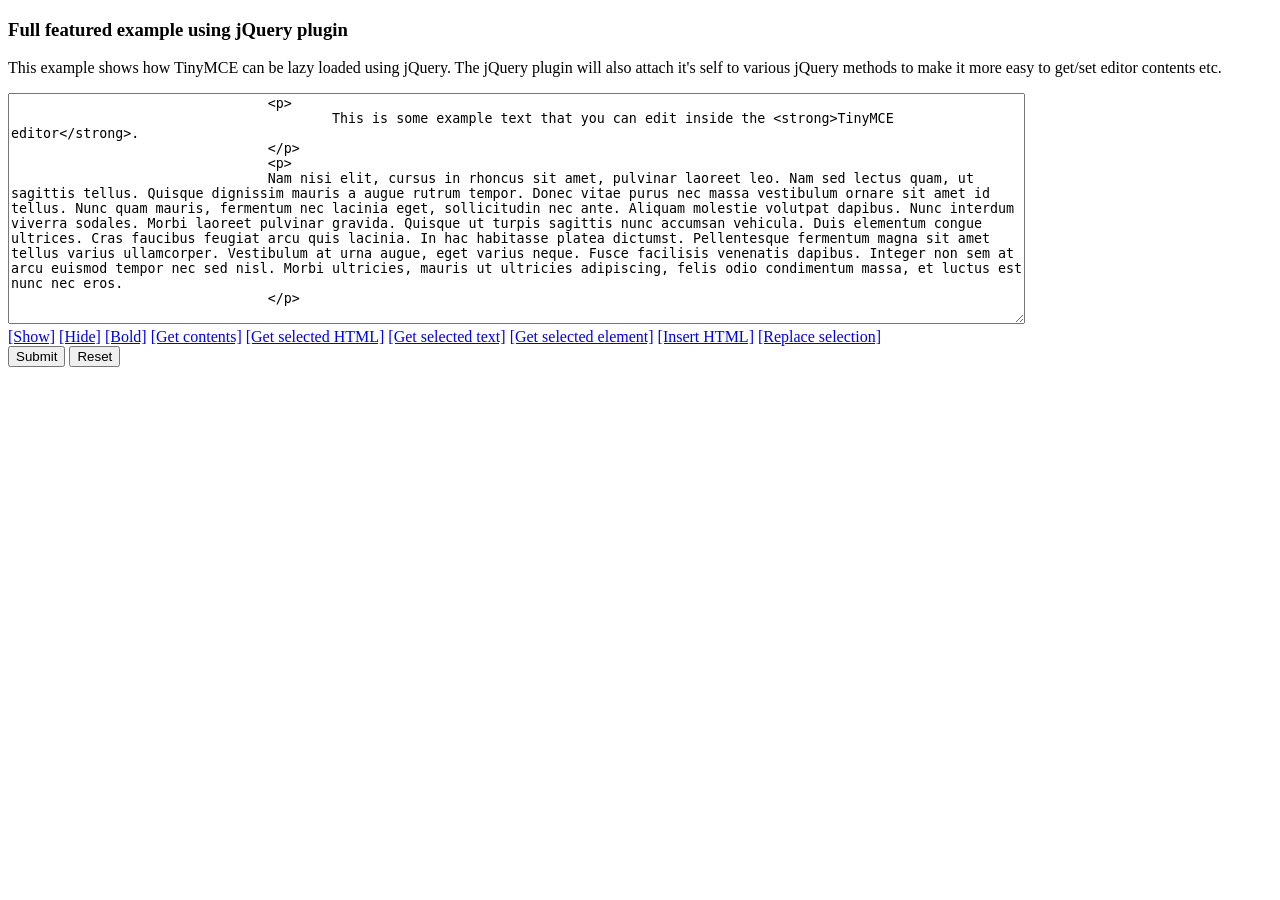
<file: scripts/tinymce/examples/index.html>
<!DOCTYPE html PUBLIC "-//W3C//DTD XHTML 1.0 Strict//EN" "http://www.w3.org/TR/xhtml1/DTD/xhtml1-strict.dtd">
<html xmlns="http://www.w3.org/1999/xhtml">
<head>
<title>Full featured example using jQuery plugin</title>

<!-- Load jQuery -->
<script type="text/javascript" src="http://www.google.com/jsapi"></script>
<script type="text/javascript">
	google.load("jquery", "1");
</script>

<!-- Load TinyMCE -->
<script type="text/javascript" src="../jscripts/tiny_mce/jquery.tinymce.js"></script>
<script type="text/javascript">
	$().ready(function() {
		$('textarea.tinymce').tinymce({
			// Location of TinyMCE script
			script_url : '../jscripts/tiny_mce/tiny_mce.js',

			// General options
			theme : "advanced",
			plugins : "autolink,lists,pagebreak,style,layer,table,save,advhr,advimage,advlink,emotions,iespell,inlinepopups,insertdatetime,preview,media,searchreplace,print,contextmenu,paste,directionality,fullscreen,noneditable,visualchars,nonbreaking,xhtmlxtras,template,advlist",

			// Theme options
			theme_advanced_buttons1 : "save,newdocument,|,bold,italic,underline,strikethrough,|,justifyleft,justifycenter,justifyright,justifyfull,styleselect,formatselect,fontselect,fontsizeselect",
			theme_advanced_buttons2 : "cut,copy,paste,pastetext,pasteword,|,search,replace,|,bullist,numlist,|,outdent,indent,blockquote,|,undo,redo,|,link,unlink,anchor,image,cleanup,help,code,|,insertdate,inserttime,preview,|,forecolor,backcolor",
			theme_advanced_buttons3 : "tablecontrols,|,hr,removeformat,visualaid,|,sub,sup,|,charmap,emotions,iespell,media,advhr,|,print,|,ltr,rtl,|,fullscreen",
			theme_advanced_buttons4 : "insertlayer,moveforward,movebackward,absolute,|,styleprops,|,cite,abbr,acronym,del,ins,attribs,|,visualchars,nonbreaking,template,pagebreak",
			theme_advanced_toolbar_location : "top",
			theme_advanced_toolbar_align : "left",
			theme_advanced_statusbar_location : "bottom",
			theme_advanced_resizing : true,

			// Example content CSS (should be your site CSS)
			content_css : "css/content.css",

			// Drop lists for link/image/media/template dialogs
			template_external_list_url : "lists/template_list.js",
			external_link_list_url : "lists/link_list.js",
			external_image_list_url : "lists/image_list.js",
			media_external_list_url : "lists/media_list.js",

			// Replace values for the template plugin
			template_replace_values : {
				username : "Some User",
				staffid : "991234"
			}
		});
	});
</script>
<!-- /TinyMCE -->

</head>
<body>

<form method="post" action="http://tinymce.moxiecode.com/dump.php?example=true">
	<div>
		<h3>Full featured example using jQuery plugin</h3>

		<p>
			This example shows how TinyMCE can be lazy loaded using jQuery. The jQuery plugin will also attach it's self to various jQuery methods to make it more easy to get/set editor contents etc.
		</p>

		<!-- Gets replaced with TinyMCE, remember HTML in a textarea should be encoded -->
		<div>
			<textarea id="elm1" name="elm1" rows="15" cols="80" style="width: 80%" class="tinymce">
				&lt;p&gt;
					This is some example text that you can edit inside the &lt;strong&gt;TinyMCE editor&lt;/strong&gt;.
				&lt;/p&gt;
				&lt;p&gt;
				Nam nisi elit, cursus in rhoncus sit amet, pulvinar laoreet leo. Nam sed lectus quam, ut sagittis tellus. Quisque dignissim mauris a augue rutrum tempor. Donec vitae purus nec massa vestibulum ornare sit amet id tellus. Nunc quam mauris, fermentum nec lacinia eget, sollicitudin nec ante. Aliquam molestie volutpat dapibus. Nunc interdum viverra sodales. Morbi laoreet pulvinar gravida. Quisque ut turpis sagittis nunc accumsan vehicula. Duis elementum congue ultrices. Cras faucibus feugiat arcu quis lacinia. In hac habitasse platea dictumst. Pellentesque fermentum magna sit amet tellus varius ullamcorper. Vestibulum at urna augue, eget varius neque. Fusce facilisis venenatis dapibus. Integer non sem at arcu euismod tempor nec sed nisl. Morbi ultricies, mauris ut ultricies adipiscing, felis odio condimentum massa, et luctus est nunc nec eros.
				&lt;/p&gt;
			</textarea>
		</div>

		<!-- Some integration calls -->
		<a href="javascript:;" onclick="$('#elm1').tinymce().show();return false;">[Show]</a>
		<a href="javascript:;" onclick="$('#elm1').tinymce().hide();return false;">[Hide]</a>
		<a href="javascript:;" onclick="$('#elm1').tinymce().execCommand('Bold');return false;">[Bold]</a>
		<a href="javascript:;" onclick="alert($('#elm1').html());return false;">[Get contents]</a>
		<a href="javascript:;" onclick="alert($('#elm1').tinymce().selection.getContent());return false;">[Get selected HTML]</a>
		<a href="javascript:;" onclick="alert($('#elm1').tinymce().selection.getContent({format : 'text'}));return false;">[Get selected text]</a>
		<a href="javascript:;" onclick="alert($('#elm1').tinymce().selection.getNode().nodeName);return false;">[Get selected element]</a>
		<a href="javascript:;" onclick="$('#elm1').tinymce().execCommand('mceInsertContent',false,'<b>Hello world!!</b>');return false;">[Insert HTML]</a>
		<a href="javascript:;" onclick="$('#elm1').tinymce().execCommand('mceReplaceContent',false,'<b>{$selection}</b>');return false;">[Replace selection]</a>

		<br />
		<input type="submit" name="save" value="Submit" />
		<input type="reset" name="reset" value="Reset" />
	</div>
</form>
<script type="text/javascript">
if (document.location.protocol == 'file:') {
	alert("The examples might not work properly on the local file system due to security settings in your browser. Please use a real webserver.");
}
</script>
</body>
</html>
</file>
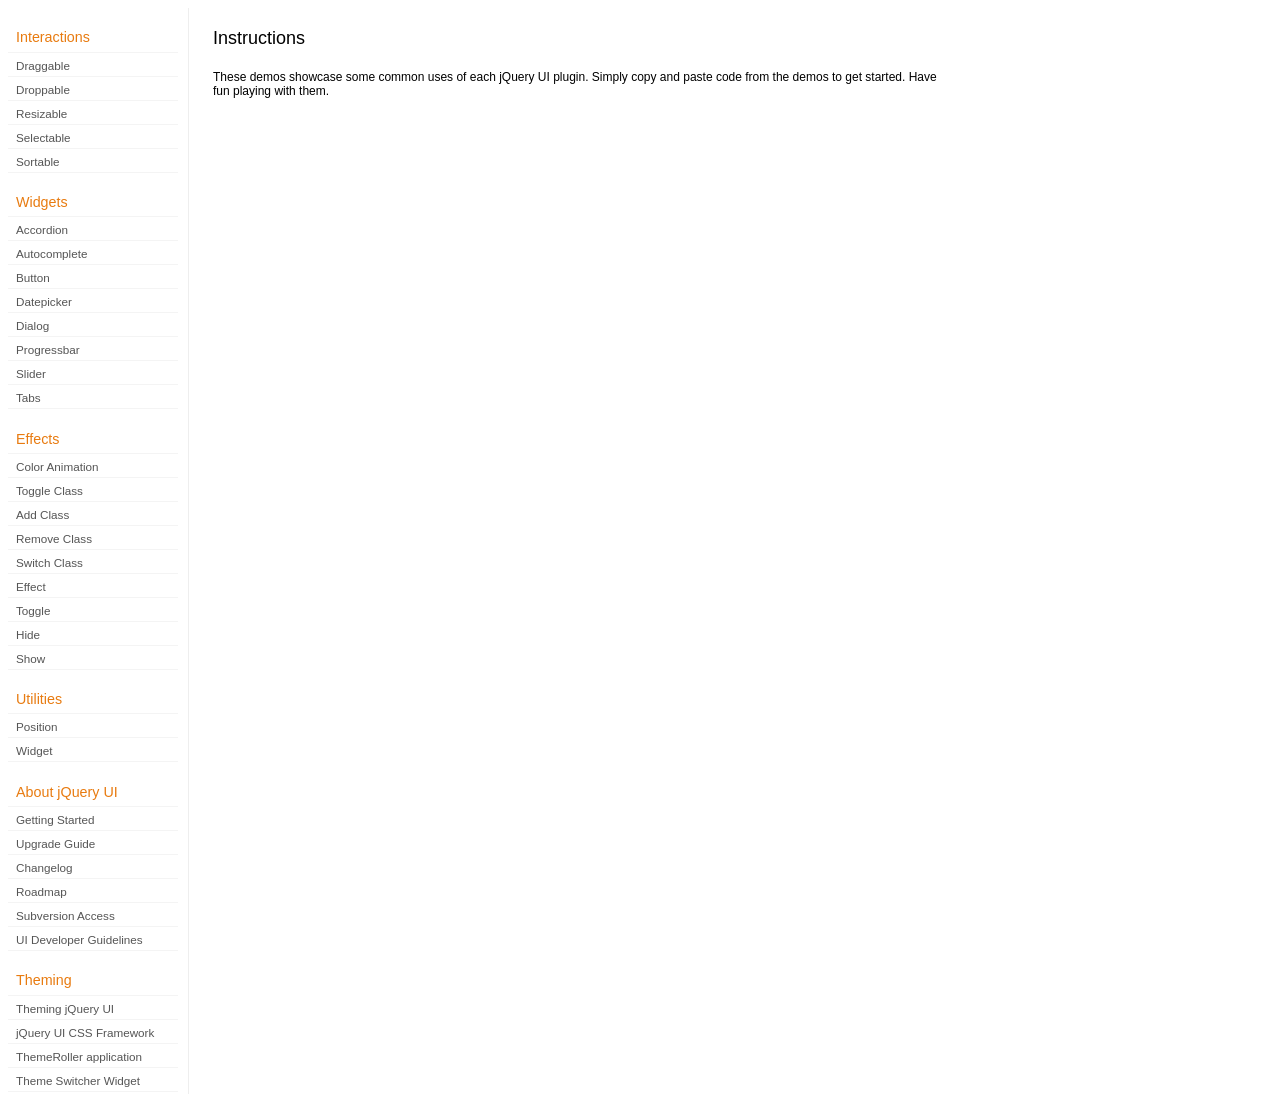
<file: scripts/jquery-ui-1.8.16.custom/development-bundle/demos/index.html>
<!DOCTYPE html>
<html lang="en">
<head>
	<meta charset="utf-8">
	<title>jQuery UI Demos</title>
	<link rel="stylesheet" href="../themes/base/jquery.ui.all.css">
	<link rel="stylesheet" href="demos.css">
	<script src="../jquery-1.6.2.js"></script>
	<script src="../external/jquery.bgiframe-2.1.2.js"></script>
	<script src="../ui/jquery.ui.core.js"></script>
	<script src="../ui/jquery.ui.widget.js"></script>
	<script src="../ui/jquery.ui.mouse.js"></script>
	<script src="../ui/jquery.ui.accordion.js"></script>
	<script src="../ui/jquery.ui.autocomplete.js"></script>
	<script src="../ui/jquery.ui.button.js"></script>
	<script src="../ui/jquery.ui.datepicker.js"></script>
	<script src="../ui/jquery.ui.dialog.js"></script>
	<script src="../ui/jquery.ui.draggable.js"></script>
	<script src="../ui/jquery.ui.droppable.js"></script>
	<script src="../ui/jquery.ui.position.js"></script>
	<script src="../ui/jquery.ui.progressbar.js"></script>
	<script src="../ui/jquery.ui.resizable.js"></script>
	<script src="../ui/jquery.ui.selectable.js"></script>
	<script src="../ui/jquery.ui.slider.js"></script>
	<script src="../ui/jquery.ui.sortable.js"></script>
	<script src="../ui/jquery.ui.tabs.js"></script>
	<script src="../ui/jquery.effects.core.js"></script>
	<script src="../ui/jquery.effects.blind.js"></script>
	<script src="../ui/jquery.effects.bounce.js"></script>
	<script src="../ui/jquery.effects.clip.js"></script>
	<script src="../ui/jquery.effects.drop.js"></script>
	<script src="../ui/jquery.effects.explode.js"></script>
	<script src="../ui/jquery.effects.fold.js"></script>
	<script src="../ui/jquery.effects.highlight.js"></script>
	<script src="../ui/jquery.effects.pulsate.js"></script>
	<script src="../ui/jquery.effects.scale.js"></script>
	<script src="../ui/jquery.effects.shake.js"></script>
	<script src="../ui/jquery.effects.slide.js"></script>
	<script src="../ui/jquery.effects.transfer.js"></script>
	<script src="../ui/i18n/jquery.ui.datepicker-af.js"></script>
	<script src="../ui/i18n/jquery.ui.datepicker-ar.js"></script>
	<script src="../ui/i18n/jquery.ui.datepicker-ar-DZ.js"></script>
	<script src="../ui/i18n/jquery.ui.datepicker-az.js"></script>
	<script src="../ui/i18n/jquery.ui.datepicker-bs.js"></script>
	<script src="../ui/i18n/jquery.ui.datepicker-bg.js"></script>
	<script src="../ui/i18n/jquery.ui.datepicker-ca.js"></script>
	<script src="../ui/i18n/jquery.ui.datepicker-cs.js"></script>
	<script src="../ui/i18n/jquery.ui.datepicker-da.js"></script>
	<script src="../ui/i18n/jquery.ui.datepicker-de.js"></script>
	<script src="../ui/i18n/jquery.ui.datepicker-el.js"></script>
	<script src="../ui/i18n/jquery.ui.datepicker-en-AU.js"></script>
	<script src="../ui/i18n/jquery.ui.datepicker-en-GB.js"></script>
	<script src="../ui/i18n/jquery.ui.datepicker-en-NZ.js"></script>
	<script src="../ui/i18n/jquery.ui.datepicker-eo.js"></script>
	<script src="../ui/i18n/jquery.ui.datepicker-es.js"></script>
	<script src="../ui/i18n/jquery.ui.datepicker-et.js"></script>
	<script src="../ui/i18n/jquery.ui.datepicker-eu.js"></script>
	<script src="../ui/i18n/jquery.ui.datepicker-fa.js"></script>
	<script src="../ui/i18n/jquery.ui.datepicker-fi.js"></script>
	<script src="../ui/i18n/jquery.ui.datepicker-fo.js"></script>
	<script src="../ui/i18n/jquery.ui.datepicker-fr.js"></script>
	<script src="../ui/i18n/jquery.ui.datepicker-fr-CH.js"></script>
	<script src="../ui/i18n/jquery.ui.datepicker-gl.js"></script>
	<script src="../ui/i18n/jquery.ui.datepicker-he.js"></script>
	<script src="../ui/i18n/jquery.ui.datepicker-hr.js"></script>
	<script src="../ui/i18n/jquery.ui.datepicker-hu.js"></script>
	<script src="../ui/i18n/jquery.ui.datepicker-hy.js"></script>
	<script src="../ui/i18n/jquery.ui.datepicker-id.js"></script>
	<script src="../ui/i18n/jquery.ui.datepicker-is.js"></script>
	<script src="../ui/i18n/jquery.ui.datepicker-it.js"></script>
	<script src="../ui/i18n/jquery.ui.datepicker-ja.js"></script>
	<script src="../ui/i18n/jquery.ui.datepicker-ko.js"></script>
	<script src="../ui/i18n/jquery.ui.datepicker-kz.js"></script>
	<script src="../ui/i18n/jquery.ui.datepicker-lt.js"></script>
	<script src="../ui/i18n/jquery.ui.datepicker-lv.js"></script>
	<script src="../ui/i18n/jquery.ui.datepicker-ml.js"></script>
	<script src="../ui/i18n/jquery.ui.datepicker-ms.js"></script>
	<script src="../ui/i18n/jquery.ui.datepicker-nl.js"></script>
	<script src="../ui/i18n/jquery.ui.datepicker-no.js"></script>
	<script src="../ui/i18n/jquery.ui.datepicker-pl.js"></script>
	<script src="../ui/i18n/jquery.ui.datepicker-pt.js"></script>
	<script src="../ui/i18n/jquery.ui.datepicker-pt-BR.js"></script>
	<script src="../ui/i18n/jquery.ui.datepicker-rm.js"></script>
	<script src="../ui/i18n/jquery.ui.datepicker-ro.js"></script>
	<script src="../ui/i18n/jquery.ui.datepicker-ru.js"></script>
	<script src="../ui/i18n/jquery.ui.datepicker-sk.js"></script>
	<script src="../ui/i18n/jquery.ui.datepicker-sl.js"></script>
	<script src="../ui/i18n/jquery.ui.datepicker-sq.js"></script>
	<script src="../ui/i18n/jquery.ui.datepicker-sr.js"></script>
	<script src="../ui/i18n/jquery.ui.datepicker-sr-SR.js"></script>
	<script src="../ui/i18n/jquery.ui.datepicker-sv.js"></script>
	<script src="../ui/i18n/jquery.ui.datepicker-ta.js"></script>
	<script src="../ui/i18n/jquery.ui.datepicker-th.js"></script>
	<script src="../ui/i18n/jquery.ui.datepicker-tj.js"></script>
	<script src="../ui/i18n/jquery.ui.datepicker-tr.js"></script>
	<script src="../ui/i18n/jquery.ui.datepicker-uk.js"></script>
	<script src="../ui/i18n/jquery.ui.datepicker-vi.js"></script>
	<script src="../ui/i18n/jquery.ui.datepicker-zh-CN.js"></script>
	<script src="../ui/i18n/jquery.ui.datepicker-zh-HK.js"></script>
	<script src="../ui/i18n/jquery.ui.datepicker-zh-TW.js"></script>
	<script>
	$(function() {
		
		$('.left-nav a').click(function(ev) {
			window.location.hash = this.href.replace(/.+\/([^\/]+)\/index\.html/,'$1') + '|default';
			loadPage(this.href);
			$('.left-nav a.selected').removeClass('selected');
			$(this).addClass('selected');
			ev.preventDefault();
		});
		
		if (window.location.hash) {
			if (window.location.hash.indexOf('|') === -1) {
				window.location.hash += '|default';	
			}			
			var path = window.location.href.replace(/(index\.html)?#/,'');
			path = path.replace('\|','/') + '.html';
			loadPage(path);
		}		

		function loadPage(path) {			
			var section = path.replace(/\/[^\/]+\.html/,'');
			var header = section.replace(/.+\/([^\/]+)/,'$1').replace(/_/, ' ');
			
			$('td.normal div.normal')
				.empty()
				.append('<h4 class="demo-subheader">Functional demo:</h4>')
				.append('<h3 class="demo-header">'+ header +'</h3>')
				.append('<div id="demo-config"></div>')
				.find('#demo-config')
					.append('<div id="demo-frame"></div><div id="demo-config-menu"></div><div id="demo-link"><a class="demoWindowLink" href="#"><span class="ui-icon ui-icon-newwin"></span>Open demo in a new window</a></div>')
					.find('#demo-config-menu')
						.load(section + '/index.html .demos-nav', function() {
							$('#demo-config-menu a').each(function() {
								this.setAttribute('href', section + '/' + this.getAttribute('href').replace(/.+\/([^\/]+)/,'$1'));
								$(this).attr('target', 'demo-frame');
								$(this).click(function() {

									resetDemos();
									
									$(this).parents('ul').find('li').removeClass('demo-config-on');
									$(this).parent().addClass('demo-config-on');
									$('#demo-notes').fadeOut();

									//Set the hash to the actual page without ".html"
									window.location.hash = header + '|' + this.getAttribute('href').match((/\/([^\/\\]+)\.html/))[1];

									loadDemo(this.getAttribute('href'));

									return false;
								});
							});

							if (window.location.hash) {
								var demo = window.location.hash.split('|')[1];
								$('#demo-config-menu a').each(function(){
									if (this.href.indexOf(demo + '.html') !== -1) {
										$(this).parents('ul').find('li').removeClass('demo-config-on');
										$(this).parent().addClass('demo-config-on');									
										loadDemo(this.href);										
									}
								});
							}

							updateDemoNotes();
						})
					.end()
					.find('#demo-link a')
						.bind('click', function(ev){
							window.open(this.href);
							ev.preventDefault();
						})
					.end()
				.end()
			;
			
			resetDemos();
		}
				
		function loadDemo(path) {
			var directory = path.match(/([^\/]+)\/[^\/\.]+\.html$/)[1];
			$.get(path, function(data) {
				var source = data;
				data = data.replace(/<script.*>.*<\/script>/ig,""); // Remove script tags
				data = data.replace(/<\/?link.*>/ig,""); //Remove link tags
				data = data.replace(/<\/?html.*>/ig,""); //Remove html tag
				data = data.replace(/<\/?body.*>/ig,""); //Remove body tag
				data = data.replace(/<\/?head.*>/ig,""); //Remove head tag
				data = data.replace(/<\/?!doctype.*>/ig,""); //Remove doctype
				data = data.replace(/<title.*>.*<\/title>/ig,""); // Remove title tags
				data = data.replace(/((href|src)=["'])(?!(http|#))/ig, "$1" + directory + "/");

				$('#demo-style').remove();
				$('#demo-frame').empty().html(data);
				$('#demo-frame style').clone().appendTo('head').attr('id','demo-style');
				$('#demo-link a').attr('href', path);
				updateDemoNotes();
				updateDemoSource(source);
				
				if (/default.html$/.test(path)) {
					$.get("documentation/docs-" + path.match(/demos\/(.+)\//)[1] + ".html", function(html) {
						$("#demo-source").after(html);
						$("#widget-docs").tabs();
						$(".param-header").click(function() {
							$(this).parent().toggleClass("param-open").end().next().toggle();
						});
						$(".docs-list-header").each(function() {
							var header = $(this);
							var details = header.next().find(".param-details").hide();
							$("a:first", header).click(function() {
								details.show().parent().addClass("param-open");
								return false;
							});
							$("a:last", header).click(function() {
								details.hide().parent().removeClass("param-open");
								return false;
							});
						});
					});
				}
			});
		}

		function updateDemoNotes() {
			var notes = $('#demo-frame .demo-description');
			if ($('#demo-notes').length == 0) {
				$('<div id="demo-notes"></div>').insertAfter('#demo-config');
			}
			$('#demo-notes').hide().empty().html(notes.html());
			$('#demo-notes').show();
			notes.hide();
		}
		
		function updateDemoSource(source) {
			if ($('#demo-source').length == 0) {
				$('<div id="demo-source"><a href="#" class="source-closed">View Source</a><div><pre><code></code></pre></div></div>').insertAfter('#demo-notes');
				$('#demo-source').find(">a").click(function() {
					$(this).toggleClass("source-closed").toggleClass("source-open").next().toggle();
					return false;
				}).end().find(">div").hide();
			}
			var cleanedSource = source
				.replace('themes/base/jquery.ui.all.css', 'theme/jquery.ui.all.css')
				.replace(/\s*\x3Clink.*demos\x2Ecss.*\x3E\s*/, '\r\n\t')
				.replace(/\x2E\x2E\x2F\x2E\x2E\x2F/g, '');

			$('#demo-source code').empty().text(cleanedSource);
		}
		
		function resetDemos() {
			$.datepicker.setDefaults($.extend({showMonthAfterYear: false}, $.datepicker.regional['']));
			$(".ui-dialog-content").remove();			
		}
				
	});
	</script>
</head>
<body>

<table class="layout-grid" cellspacing="0" cellpadding="0">
	<tr>
		<td class="left-nav">
			<dl class="demos-nav">
				<dt>Interactions</dt>
					<dd><a href="draggable/index.html">Draggable</a></dd>
					<dd><a href="droppable/index.html">Droppable</a></dd>
					<dd><a href="resizable/index.html">Resizable</a></dd>
					<dd><a href="selectable/index.html">Selectable</a></dd>
					<dd><a href="sortable/index.html">Sortable</a></dd>
				<dt>Widgets</dt>
					<dd><a href="accordion/index.html">Accordion</a></dd>
					<dd><a href="autocomplete/index.html">Autocomplete</a></dd>
					<dd><a href="button/index.html">Button</a></dd>
					<dd><a href="datepicker/index.html">Datepicker</a></dd>
					<dd><a href="dialog/index.html">Dialog</a></dd>
					<dd><a href="progressbar/index.html">Progressbar</a></dd>
					<dd><a href="slider/index.html">Slider</a></dd>
					<dd><a href="tabs/index.html">Tabs</a></dd>
				<dt>Effects</dt>
					<dd><a href="animate/index.html">Color Animation</a></dd>
					<dd><a href="toggleClass/index.html">Toggle Class</a></dd>
					<dd><a href="addClass/index.html">Add Class</a></dd>
					<dd><a href="removeClass/index.html">Remove Class</a></dd>
					<dd><a href="switchClass/index.html">Switch Class</a></dd>
					<dd><a href="effect/index.html">Effect</a></dd>
					<dd><a href="toggle/index.html">Toggle</a></dd>
					<dd><a href="hide/index.html">Hide</a></dd>
					<dd><a href="show/index.html">Show</a></dd>
				<dt>Utilities</dt>
					<dd><a href="position/index.html">Position</a></dd>
					<dd><a href="widget/index.html">Widget</a></dd>
				<dt>About jQuery UI</dt>
					<dd><a href="http://jqueryui.com/docs/Getting_Started">Getting Started</a></dd>
					<dd><a href="http://jqueryui.com/docs/Upgrade_Guide">Upgrade Guide</a></dd>					
					<dd><a href="http://jqueryui.com/docs/Changelog">Changelog</a></dd>
					<dd><a href="http://jqueryui.com/docs/Roadmap">Roadmap</a></dd>
					<dd><a href="http://jqueryui.com/docs/Subversion">Subversion Access</a></dd>
					<dd><a href="http://jqueryui.com/docs/Developer_Guide">UI Developer Guidelines</a></dd>
				<dt>Theming</dt>
					<dd><a href="http://jqueryui.com/docs/Theming">Theming jQuery UI</a></dd>
					<dd><a href="http://jqueryui.com/docs/Theming/API">jQuery UI CSS Framework</a></dd>
					<dd><a href="http://jqueryui.com/docs/Theming/Themeroller">ThemeRoller application</a></dd>
					<dd><a href="http://jqueryui.com/docs/Theming/ThemeSwitcher">Theme Switcher Widget</a></dd>

			</dl>
		</td>
		<td class="normal">

			<div class="normal">

					<h3>Instructions</h3>
					<p>
						These demos showcase some common uses of each jQuery UI plugin. Simply copy and paste code from the demos to get started. Have fun playing with them.
					</p>
				
			</div>

		</td>
	</tr>
</table>
</body>
</html>
</file>
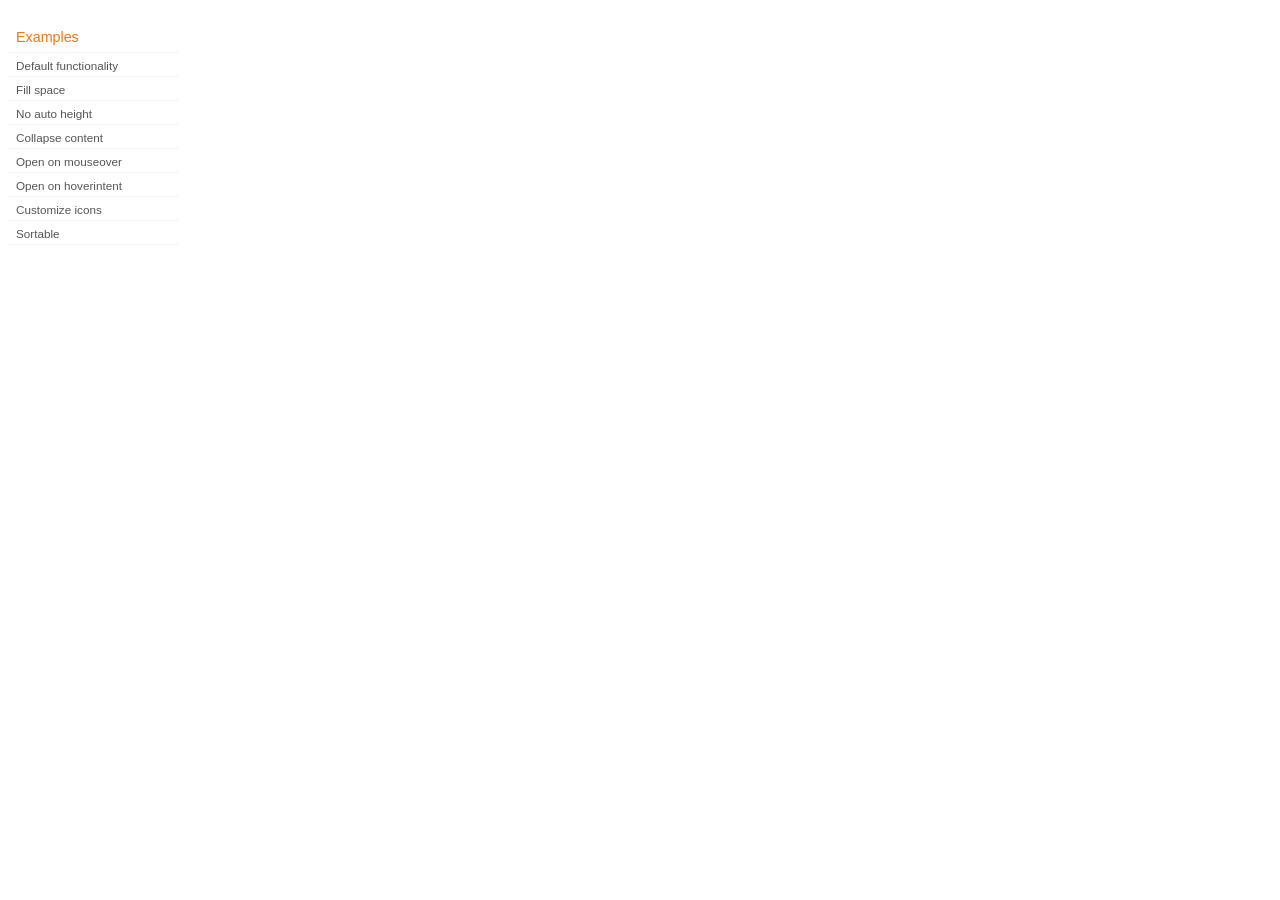
<file: scripts/jquery-ui-1.8.16.custom/development-bundle/demos/accordion/index.html>
<!DOCTYPE html>
<html lang="en">
<head>
	<meta charset="utf-8">
	<title>jQuery UI Accordion Demos</title>
	<link rel="stylesheet" href="../demos.css">
</head>
<body>

<div class="demos-nav">
	<h4>Examples</h4>
	<ul>
		<li class="demo-config-on"><a href="default.html">Default functionality</a></li>
		<li><a href="fillspace.html">Fill space</a></li>
		<li><a href="no-auto-height.html">No auto height</a></li>
		<li><a href="collapsible.html">Collapse content</a></li>
		<li><a href="mouseover.html">Open on mouseover</a></li>
		<li><a href="hoverintent.html">Open on hoverintent</a></li>
		<li><a href="custom-icons.html">Customize icons</a></li>
		<li><a href="sortable.html">Sortable</a></li>
	</ul>
</div>

</body>
</html>
</file>
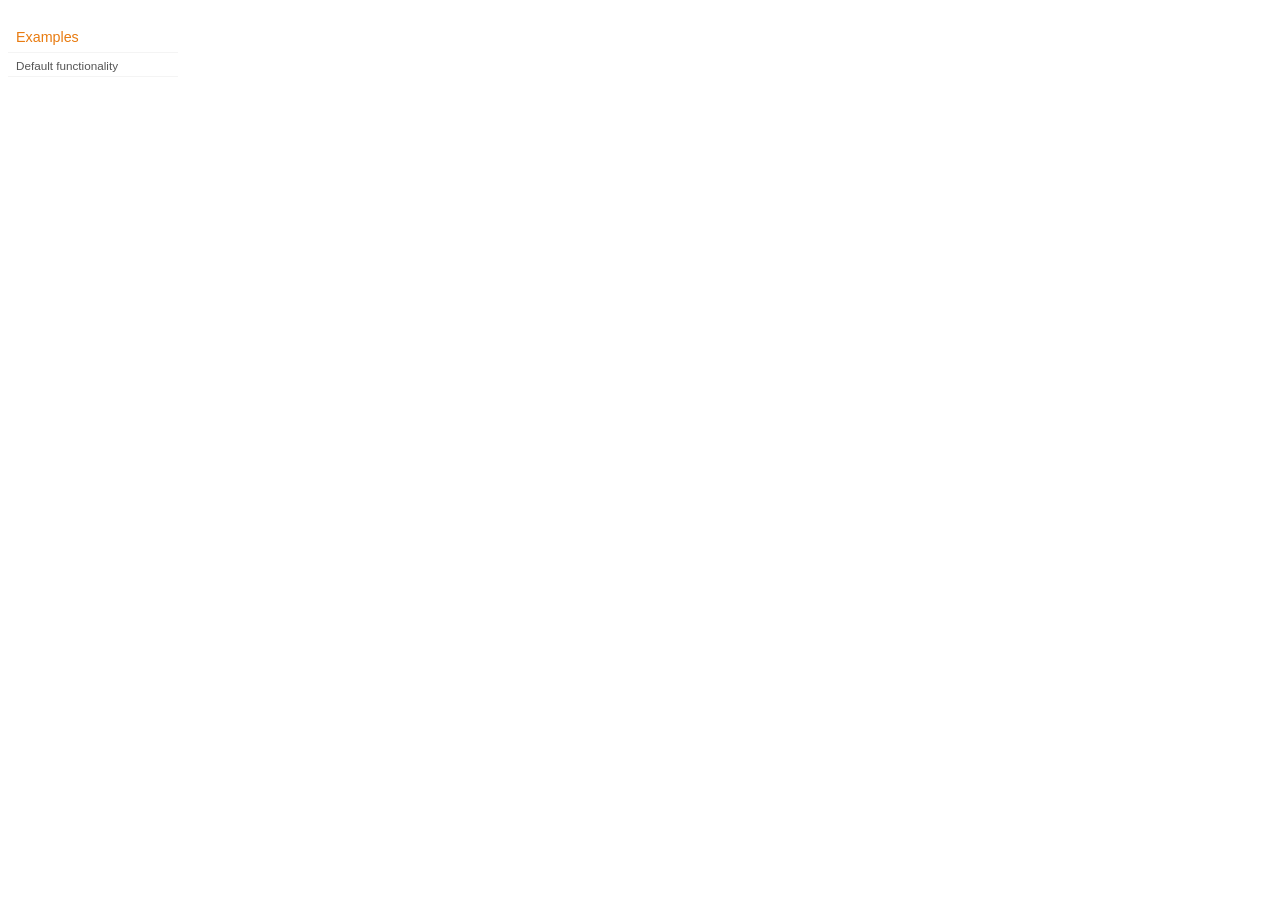
<file: scripts/jquery-ui-1.8.16.custom/development-bundle/demos/addClass/index.html>
<!DOCTYPE html>
<html lang="en">
<head>
	<meta charset="utf-8">
	<title>jQuery UI Effects Demos</title>
	<link rel="stylesheet" href="../demos.css">
</head>
<body>

<div class="demos-nav">
	<h4>Examples</h4>
	<ul>
		<li class="demo-config-on"><a href="default.html">Default functionality</a></li>
	</ul>
</div>

</body>
</html>
</file>
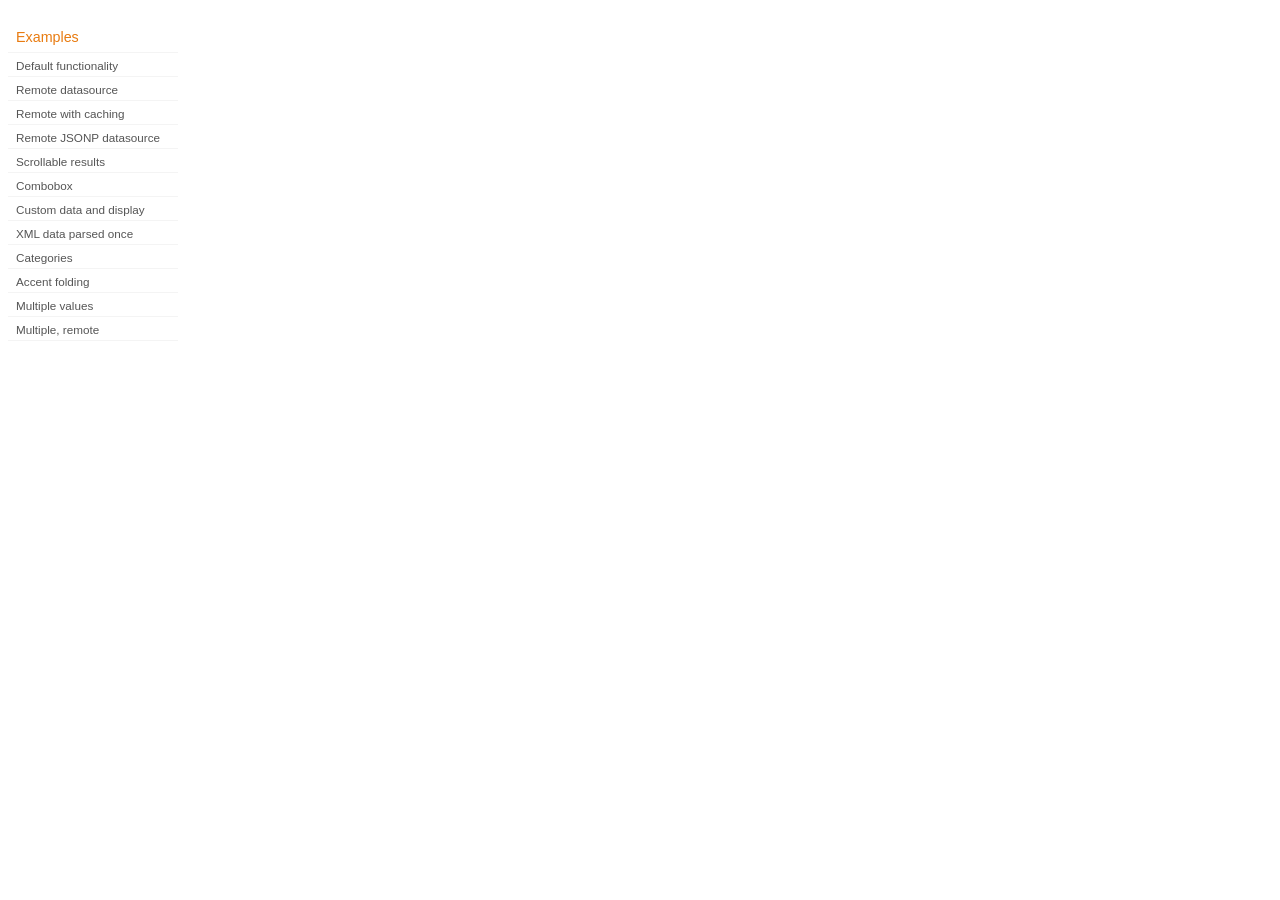
<file: scripts/jquery-ui-1.8.16.custom/development-bundle/demos/autocomplete/index.html>
<!DOCTYPE html>
<html lang="en">
<head>
	<meta charset="utf-8">
	<title>jQuery UI Autocomplete Demos</title>
	<link rel="stylesheet" href="../demos.css">
</head>
<body>
	<div class="demos-nav">
		<h4>Examples</h4>
		<ul>
			<li class="demo-config-on"><a href="default.html">Default functionality</a></li>
			<li><a href="remote.html">Remote datasource</a></li>
			<li><a href="remote-with-cache.html">Remote with caching</a></li>
			<li><a href="remote-jsonp.html">Remote JSONP datasource</a></li>
			<li><a href="maxheight.html">Scrollable results</a></li>
			<li><a href="combobox.html">Combobox</a></li>
			<li><a href="custom-data.html">Custom data and display</a></li>
			<li><a href="xml.html">XML data parsed once</a></li>
			<li><a href="categories.html">Categories</a></li>
			<li><a href="folding.html">Accent folding</a></li>
			<li><a href="multiple.html">Multiple values</a></li>
			<li><a href="multiple-remote.html">Multiple, remote</a></li>
		</ul>
	</div>
</body>
</html>
</file>
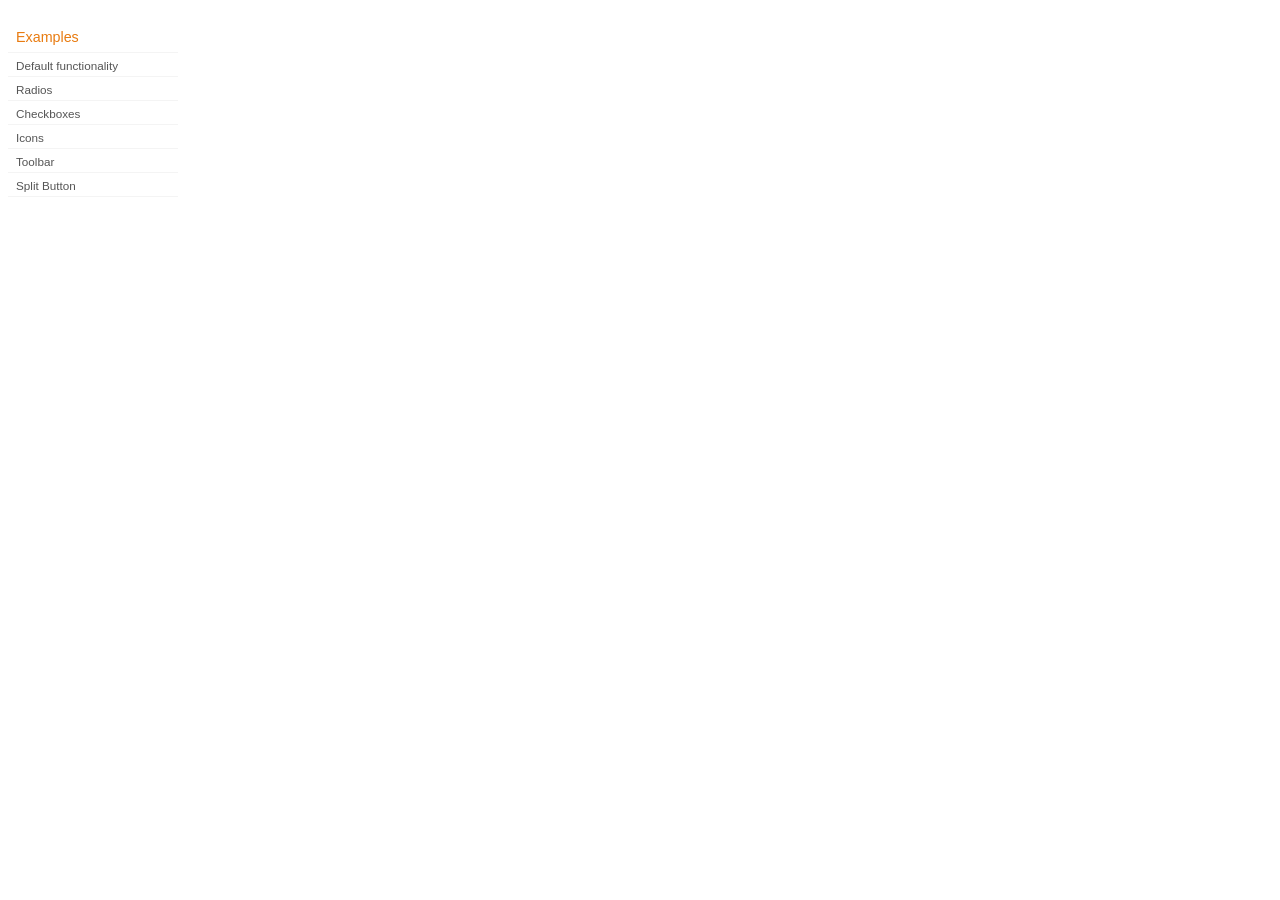
<file: scripts/jquery-ui-1.8.16.custom/development-bundle/demos/button/index.html>
<!DOCTYPE html>
<html lang="en">
<head>
	<meta charset="utf-8">
	<title>jQuery UI Button Demos</title>
	<link rel="stylesheet" href="../demos.css">
</head>
<body>

<div class="demos-nav">
	<h4>Examples</h4>
	<ul>
		<li class="demo-config-on"><a href="default.html">Default functionality</a></li>
		<li><a href="radio.html">Radios</a></li>
		<li><a href="checkbox.html">Checkboxes</a></li>
		<li><a href="icons.html">Icons</a></li>
		<li><a href="toolbar.html">Toolbar</a></li>
		<li><a href="splitbutton.html">Split Button</a></li>
	</ul>
</div>

</body>
</html>
</file>
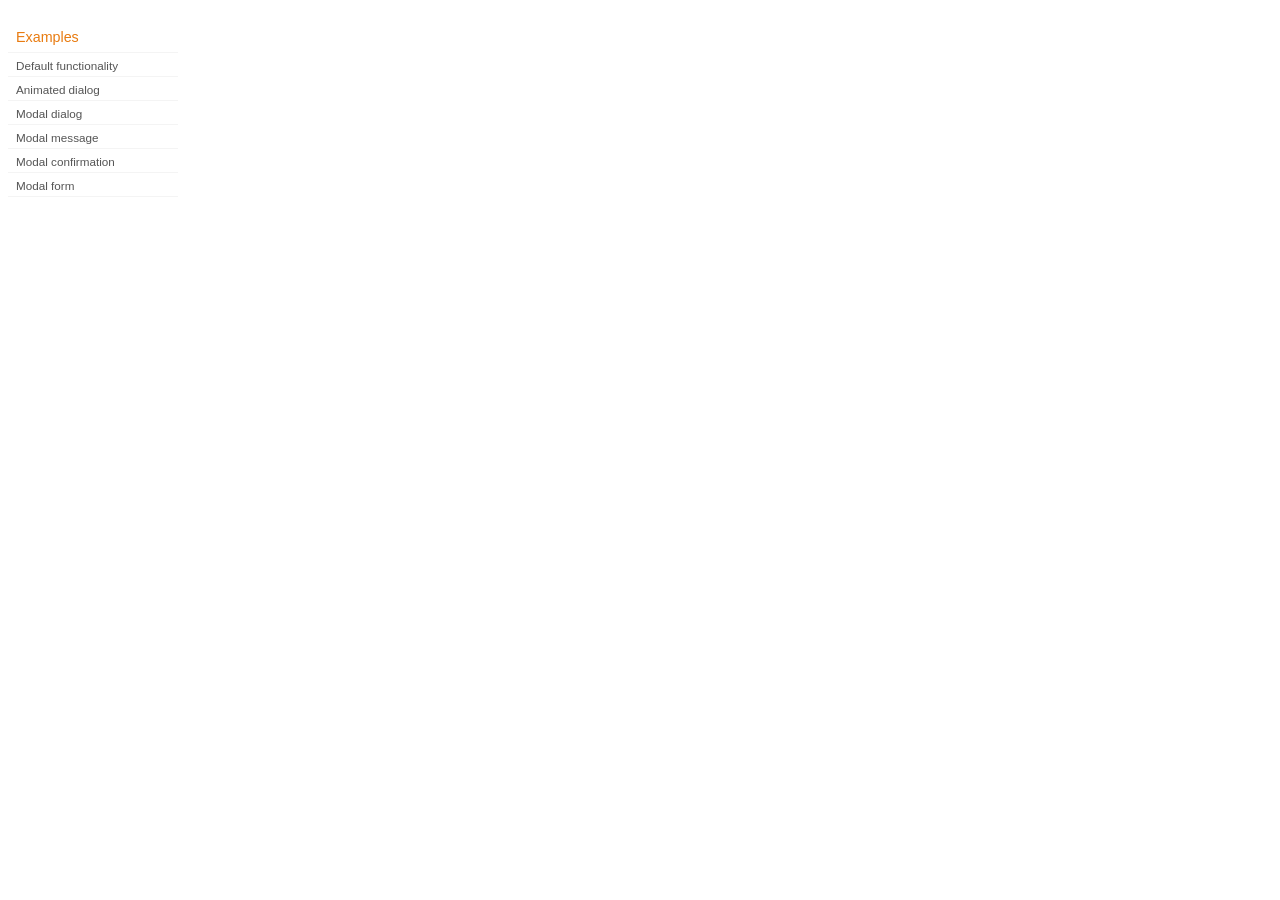
<file: scripts/jquery-ui-1.8.16.custom/development-bundle/demos/dialog/index.html>
<!DOCTYPE html>
<html lang="en">
<head>
	<meta charset="utf-8">
	<title>jQuery UI Dialog Demos</title>
	<link rel="stylesheet" href="../demos.css">
</head>
<body>

<div class="demos-nav">
	<h4>Examples</h4>
	<ul>
		<li class="demo-config-on"><a href="default.html">Default functionality</a></li>
		<li><a href="animated.html">Animated dialog</a></li>
		<li><a href="modal.html">Modal dialog</a></li>
		<li><a href="modal-message.html">Modal message</a></li>
		<li><a href="modal-confirmation.html">Modal confirmation</a></li>
		<li><a href="modal-form.html">Modal form</a></li>
	</ul>
</div>

</body>
</html>
</file>
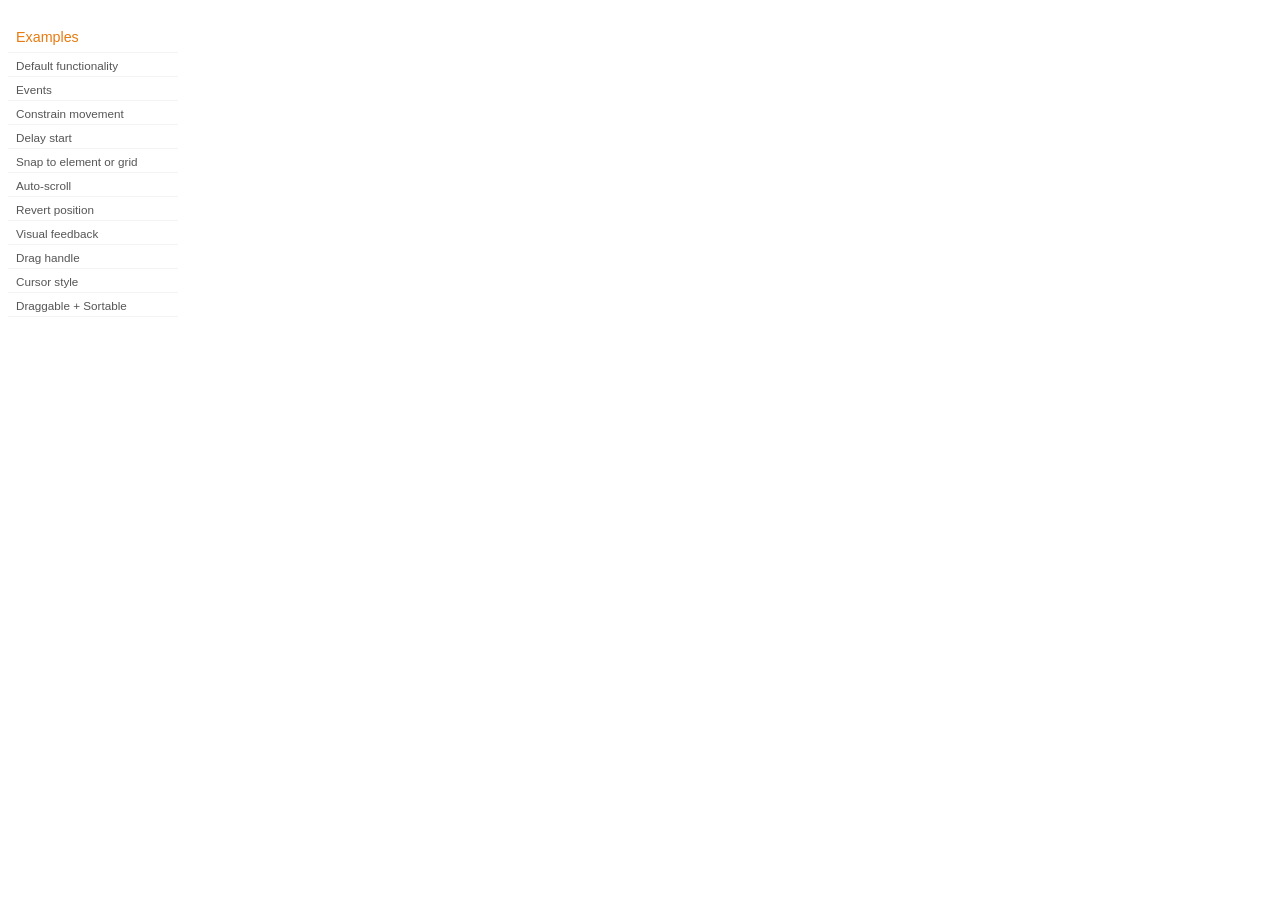
<file: scripts/jquery-ui-1.8.16.custom/development-bundle/demos/draggable/index.html>
<!DOCTYPE html>
<html lang="en">
<head>
	<meta charset="utf-8">
	<title>jQuery UI Draggable Demos</title>
	<link rel="stylesheet" href="../demos.css">
</head>
<body>

<div class="demos-nav">
	<h4>Examples</h4>
	<ul>
		<li class="demo-config-on"><a href="default.html">Default functionality</a></li>
		<li><a href="events.html">Events</a></li>
		<li><a href="constrain-movement.html">Constrain movement</a></li>
		<li><a href="delay-start.html">Delay start</a></li>
		<li><a href="snap-to.html">Snap to element or&#160;grid</a></li>
		<li><a href="scroll.html">Auto-scroll</a></li>
		<li><a href="revert.html">Revert position</a></li>
		<li><a href="visual-feedback.html">Visual feedback</a></li>
		<li><a href="handle.html">Drag handle</a></li>
		<li><a href="cursor-style.html">Cursor style</a></li>
		<li><a href="sortable.html">Draggable + Sortable</a></li>
	</ul>
</div>

</body>
</html>
</file>
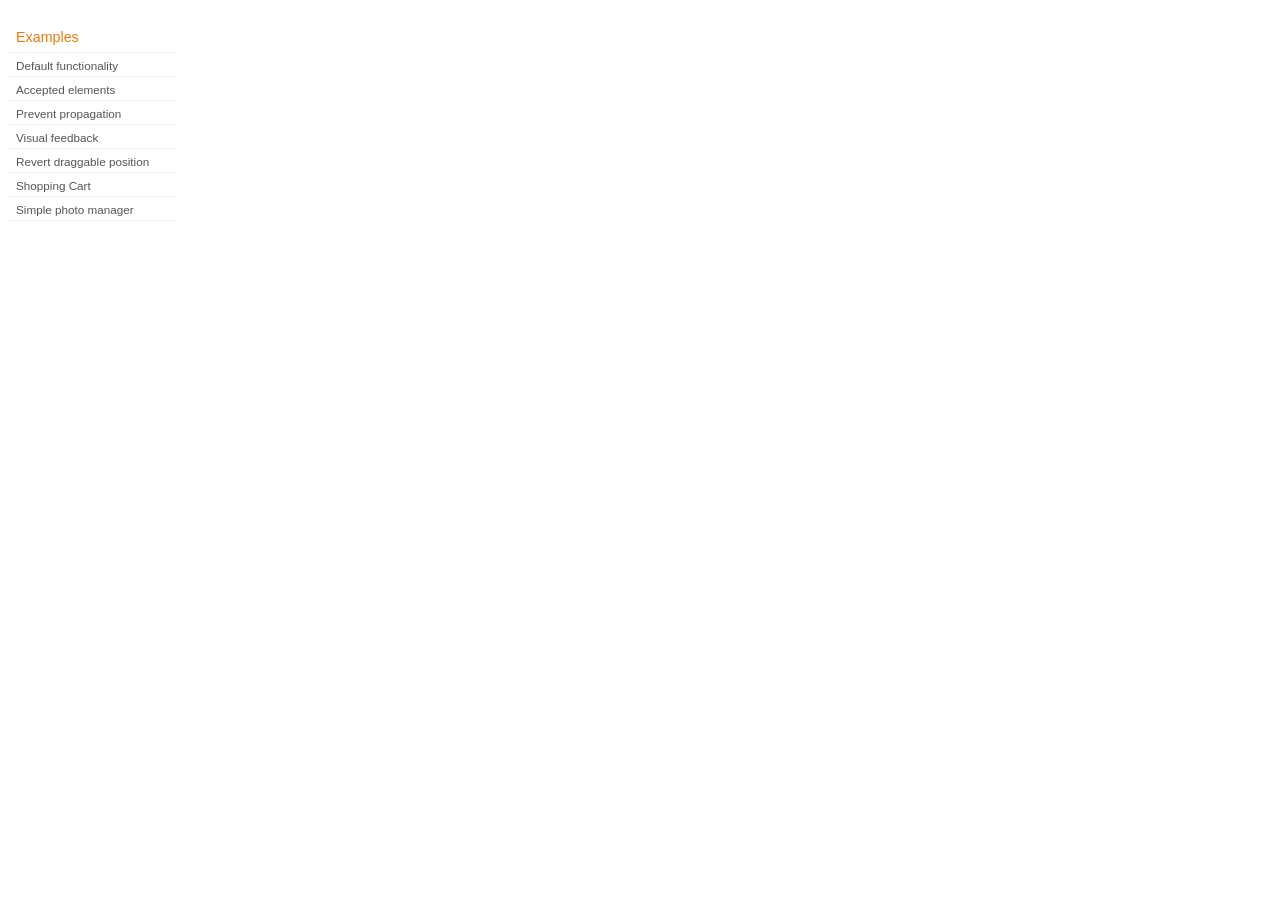
<file: scripts/jquery-ui-1.8.16.custom/development-bundle/demos/droppable/index.html>
<!DOCTYPE html>
<html lang="en">
<head>
	<meta charset="utf-8">
	<title>jQuery UI Droppable Demos</title>
	<link rel="stylesheet" href="../demos.css">
</head>
<body>

<div class="demos-nav">
	<h4>Examples</h4>
	<ul>
		<li class="demo-config-on"><a href="default.html">Default functionality</a></li>
		<li><a href="accepted-elements.html">Accepted elements</a></li>
		<li><a href="propagation.html">Prevent propagation</a></li>
		<li><a href="visual-feedback.html">Visual feedback</a></li>
		<li><a href="revert.html">Revert draggable position</a></li>
		<li><a href="shopping-cart.html">Shopping Cart</a></li>
		<li><a href="photo-manager.html">Simple photo manager</a></li>
	</ul>
</div>

</body>
</html>
</file>
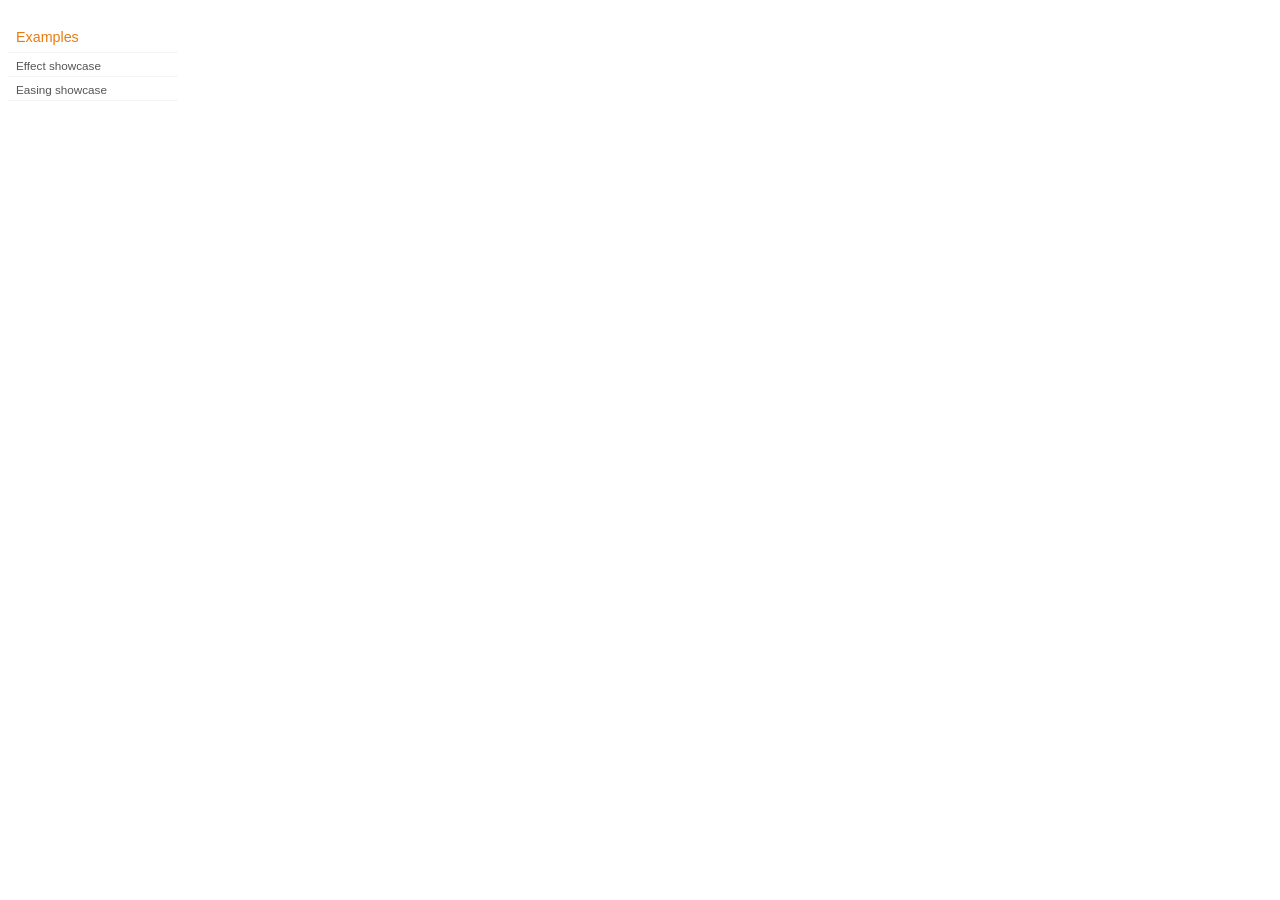
<file: scripts/jquery-ui-1.8.16.custom/development-bundle/demos/effect/index.html>
<!DOCTYPE html>
<html lang="en">
<head>
	<meta charset="utf-8">
	<title>jQuery UI Effects Demos</title>
	<link rel="stylesheet" href="../demos.css">
</head>
<body>

<div class="demos-nav">
	<h4>Examples</h4>
	<ul>
		<li class="demo-config-on"><a href="default.html">Effect showcase</a></li>
		<li><a href="easing.html">Easing showcase</a></li>
	</ul>
</div>

</body>
</html>
</file>
<file: gik.css>
@font-face {
  font-family: 'DoctorSoos';
  src: url('fuentes/DoctorSoosBold.eot'); /* for IE */
  src: local('DoctorSoosBold.ttf'),
	url("fuentes/DoctorSoosBold.svg#DoctorSoosBold") format("svg"),
    url("fuentes/DoctorSoosBold.otf") format("opentype"),
    url("fuentes/DoctorSoosBold.ttf") format("truetype"); /* these are for other browsers */
}

body
{
  margin: 0;
  font-family: Verdana, Arial, Helvetica, sans-serif;
  text-align: justify;
}

#button, h1 {
  font-family: DoctorSoos;
}

h1
{
  font-family: DoctorSoos;
  color: #FFF;
  margin-top: 0;
  text-shadow: black 0.1em 0.1em 0.2em;
  /*solo IE*/
  filter:progid:DXImageTransform.Microsoft.Shadow(color='#8F8F8F', Direction=135, Strength=4);
}

#load
{
  position: absolute;
  top: 0;
  left: 0;
  width: 100%;
  height: 100%;
  background-color: #6CDEEE;
  z-index: 1000;
  filter: alpha(opacity=90);
  opacity: 0.9;
}

.load {
  position: absolute;
  top: 50%;
  left: 50%;
  margin-top: -64px;
  margin-left: -64px;
}

#cabezote
{
  min-height: 200px;
  max-height: 200px;
  background-image: url(imagenes/fondocabezote.png);
  background-repeat: repeat-x;
  text-align: center;
}

hr#hrmenu
{
  background-color: #F15A24;
  color: #F15A24;
  height: 8px;
  margin: 0;
  border: 0;
}

#contenido, #contenido2, #div_index_izq_sup, #div_index_izq_inf, #div_index_der_sup,
#div_index_der_inf, #div_index_cen_sup, #div_ins_izq_sup, a
{
  overflow: hidden;
}

#contenido
{
  width: 1000px;
  margin-left: auto;
  margin-right: auto;
  background-color: #FFE4C0;
  overflow: hidden;
  padding-bottom: 91px;
}

#contenido #menu, #menu_izq li
{
  text-align: center;
}

#contenido #menu li, #contenido #menu li a
{
  list-style: none;
  display: inline;
  border: 0;
  max-height: 67px;
}

#div_index_izq_sup, #div_index_izq_inf, #div_index_cen_sup
{
  max-height: 250px;
}

#div_index_izq_sup, #div_index_izq_inf, #div_ins_izq_sup, #menu_izq
{
  float: left;
}

#div_index_izq_sup, #div_index_izq_inf, #div_ins_izq_sup,
div_index_izq_inf, #contenido3
{
  margin-left: 5px;
}

#div_index_der_sup, #div_index_der_inf
{
  float: right;
  margin-right: 5px;
}

#div_index_izq_sup
{
  width: 280px;
  max-width: 280px;
}

#div_index_der_sup
{
  width: 280px;
  max-width: 280px;
}

#div_index_izq_inf, #div_index_der_inf
{
  margin-top: 5px;
  margin-bottom: 75px;
  background-color: #FFF;
  width: 482px;
  margin-right: 5px;
  min-height: 180px;
}

#div_index_izq_inf
{
  clear: both;
}

#div_index_izq_inf, #div_index_der_inf, #div_index_cen_sup
{
  padding: 5px;
}

#div_index_cen_sup
{
  margin-left: 290px;
  margin-right: 290px;
}

#BannerNoticias
{
  background-color: #4D4D4D;
  min-height: 186px;
  max-height: 186px;
  padding: 3px;
  color: #FFFFFF;
  font-size: smaller;
}

#menu_izq li
{
  max-width: 150px;
  min-width: 150px;
  margin: 3px 0 3px 0;
}

#menu_izq li, #eventos ul li {
  list-style: none;
  font-weight: bold;
  cursor: pointer;
}

#eventos ul li a {
  color: black;
  text-decoration: none;
}

#menu_izq li:hover, #menu_izq li.activo, #link_archivos:hover, #eventos ul li a:hover
{
  color: #25A5D7;
}

#div_ins_izq_sup
{
  width: 700px;
}

#contenido3
{
  margin-left: 160px;
}

#link_archivos {
  color: #F16824;
  text-decoration: none;
  font-size: small;
}

#msj_error_texto {
  color: red;
}

label.valid {
  background: url(imagenes/checked.png) no-repeat;
  height:17px;
  width:15px;
  padding-left: 18px;
}

#button {
  min-width: 151px;
  max-width: 151px;
  min-height: 41px;
  max-height: 41px;
  color: black;
  margin-top: 3px;
  margin-bottom: 3px;
  text-align: center;
  cursor: pointer;
  padding: 3px;
  font-size: 20px;
  text-shadow: black 0.1em 0.1em 0.2em;
  /*solo IE*/
  filter:progid:DXImageTransform.Microsoft.Shadow(color='#8F8F8F', Direction=135, Strength=4);
}

#button:hover {
  background-color: #00CCFF;
  color: white;
}

#calendario, #calendario caption {
  background-color: #E9E9E9;
  padding: 3px;
}

#calendario caption {
  color: #4FB8C9;
  font-weight: bold;
  text-transform: uppercase;
}

#calendario thead th {
  background-color: #4FB8C9;
  color: #FFFFFF;
  text-align: center;
}

#calendario tr td, #calendario tr td.festivo {
  border: 2px solid #FFFFFF;
  text-align: center;
  height: 100px;
  vertical-align: top;
}

#calendario tr td.festivo {
  background-color: #FBB03B;
}

.numerod, .numerof {
  float: right;
  width: 18px;
  height: 18px;
  border-left: 2px solid #FFFFFF;
  border-bottom: 2px solid #FFFFFF;
  font-size: 12px;
  margin-bottom: 2px;
  font-weight: bolder;
  background-color: #FFFFFF;
}

.numerod, .numerof {
  color: #4FB8C9;
}

#eventos{
  margin: 0;
  padding: 0;
  clear: both;
  text-align: justify;
}

#eventos ul {
  padding: 0;
  margin: 0;
}

#eventos ul li, .eventos_home li {
  margin-left: 24px;
  list-style-image: url(imagenes/list-image.png);
  font-size: x-small;
}

.eventos_home li, .eventos_home {
	font-size: medium;
	margin-left: 0;
}

#evento_detalle {
  background-image: url(imagenes/lateral.png);
  background-position: top right;
  background-repeat: no-repeat;
}

.detalle {
  margin-right: 215px;
  text-align: justify;
  padding: 2px;
}

#hoy {
  background-color: #5BB4D3;
}

/************************** galeria alianzas ************************/
.jcarousel-skin-tango .jcarousel-container-horizontal {
    width: 83%;
}

.jcarousel-skin-tango .jcarousel-container-horizontal li {
  text-align: center;
}

.jcarousel-skin-tango .jcarousel-clip-horizontal {
    width: 90%;
}

/************************ fin galeria alianzas ***************************/

#pie
{
  clear: both;
  min-height: 91px;
  max-height: 91px;
  margin-top: -91px;
  background-image: url(imagenes/fondo_pie.png);
  background-repeat: repeat-x;
  text-align: center;
  font-size: small;
}

#texto_pie
{
  padding-top: 70px;
  width: 100%;
  margin-left: auto;
  margin-right: auto;
  text-align: center;
  color: #FFF;
  font-size: 80%;
}

#servicios, #servicios caption {
  background-color: #E9E9E9;
  padding: 3px;
  border-collapse: collapse;
}

#servicios caption {
  color: #4FB8C9;
  font-weight: bold;
  text-transform: uppercase;
}

#servicios thead th {
  background-color: #4FB8C9;
  color: #FFFFFF;
}

#servicios tr td {
  border: 2px solid #FFFFFF;
  text-align: center;
  vertical-align: top;
  text-align: justify;
  border-collapse: collapse;
}
</file>
<file: scripts/jquery-ui-1.8.16.custom/development-bundle/demos/demos.css>
body {
	font-size: 62.5%;
}

table {
	font-size: 1em;
}

/* Site
   -------------------------------- */

body {
	font-family: "Trebuchet MS", "Helvetica", "Arial",  "Verdana", "sans-serif";
}

/* Layout
   -------------------------------- */

.layout-grid {
	width: 960px;
}

.layout-grid td {
	vertical-align: top;
}

.layout-grid td.left-nav {
	width: 140px;
}

.layout-grid td.normal {
	border-left: 1px solid #eee;
	padding: 20px 24px;
	font-family: "Trebuchet MS", "Helvetica", "Arial",  "Verdana", "sans-serif";
}

.layout-grid td.demos {
	background: url('/images/demos_bg.jpg') no-repeat;
	height: 337px;
	overflow: hidden;
}

/* Normal
   -------------------------------- */

.normal h3,
.normal h4 {
	margin: 0;
	font-weight: normal;
}

.normal h3 {
	padding: 0 0 9px;
	font-size: 1.8em;
}

.normal h4 {
	padding-bottom: 21px;
	border-bottom: 1px dashed #999;
	font-size: 1.2em;
	font-weight: bold;
}

.normal p {
	font-size: 1.2em;
}

/* Demos */

.demos-nav, .demos-nav dt, .demos-nav dd, .demos-nav ul, .demos-nav li {
	margin: 0;
	padding: 0
}

.demos-nav {
	float: left;
	width: 170px;
	font-size: 1.3em;
}

.demos-nav dt,
.demos-nav h4 {
	margin: 0;
	padding: 0;
	font: normal 1.1em "Trebuchet MS", "Helvetica", "Arial",  "Verdana", "sans-serif";
	color: #e87b10;
}

.demos-nav dt,
.demos-nav h4 {
	margin-top: 1.5em;
	margin-bottom: 0;
	padding-left: 8px;
	padding-bottom:5px;
	line-height: 1.2em;
	border-bottom: 1px solid #F4F4F4;
}

.demos-nav dd a,
.demos-nav li a {
	border-bottom: 1px solid #F4F4F4;
	display:block;
	padding: 4px 3px 4px 8px;
	font-size: 90%;
	text-decoration: none;
	color: #555 ;
	margin:2px 0;
	height:13px;
}

.demos-nav dd a:hover,
.demos-nav dd a:focus,
.demos-nav dd a:hover,
.demos-nav dd a:focus {
	background: #f3f3f3;
	color:#000;
	-moz-border-radius: 5px; -webkit-border-radius: 5px;
}
 .demos-nav dd a.selected {
	background: #555;
	color:#ffffff;
	-moz-border-radius: 5px; -webkit-border-radius: 5px;
}


/* new styles for demo pages, added by Filament 12.29.08
eventually we should convert the font sizes to ems -- using px for now to minimize style conflicts
*/

.normal h3.demo-header { font-size:32px; padding:0 0 5px; border-bottom:1px solid #eee; text-transform: capitalize; }
.normal h4.demo-subheader { font-size:10px; text-transform: uppercase; color:#999; padding:8px 0 3px; border:0; margin:0; }
.normal a:link,
.normal a:visited { color:#1b75bb; text-decoration:none; }
.normal a:hover,
.normal a:active { color:#0b559b; }

#demo-config { padding:20px 0 0; }

#demo-frame { float:left; width:540px; height:380px; border:1px solid #ddd; overflow: auto; position: relative; }
#demo-frame h3, #demo-frame h4 { padding: 0; font-weight: bold; font-size: 1em; }

#demo-config-menu { float:right; width:180px;  }
#demo-config-menu h4 { font-size:13px; color:#666; font-weight:normal; border:0; padding-left:18px; }

#demo-config-menu ul { list-style: none; padding: 0; margin: 0; }

#demo-config-menu li { font-size:12px; padding:0 0 0 10px; margin:3px 0; zoom: 1; }

#demo-config-menu li a:link,
#demo-config-menu li a:visited { display:block; padding:1px 8px 4px; border-bottom:1px dotted #b3b3b3; }
* html #demo-config-menu li a:link,
* html #demo-config-menu li a:visited { padding:1px 8px 2px; }
#demo-config-menu li a:hover,
#demo-config-menu li a:active { background-color:#f6f6f6; }

#demo-config-menu li.demo-config-on { background: url(images/demo-config-on-tile.gif) repeat-x left center; }

#demo-config-menu li.demo-config-on a:link,
#demo-config-menu li.demo-config-on a:visited,
#demo-config-menu li.demo-config-on a:hover,
#demo-config-menu li.demo-config-on a:active { background: url(images/demo-config-on.gif) no-repeat left; padding-left:18px; color:#fff; border:0; margin-left:-10px; margin-top: 0px; margin-bottom: 0px; }

#demo-source, #demo-notes {
	clear: both;
	padding: 20px 0 0;
	font-size: 1.3em;
}

#demo-notes { width:520px; color:#333; font-size: 1em; }
#demo-notes p code, .demo-description p code { padding: 0; font-weight: bold; }
#demo-source pre, #demo-source code { padding: 0; }
code, pre { padding:8px 0 8px 20px ; font-size: 1.2em; line-height:130%;  }

#demo-source a:link,
#demo-source a:visited,
#demo-source a:hover,
#demo-source a:active { font-size:12px; padding-left:13px; background-position: left center; background-repeat: no-repeat; }

#demo-source a.source-open:link,
#demo-source a.source-open:visited,
#demo-source a.source-open:hover,
#demo-source a.source-open:active { background-image: url(images/demo-spindown-open.gif); }

#demo-source a.source-closed:link,
#demo-source a.source-closed:visited,
#demo-source a.source-closed:hover,
#demo-source a.source-closed:active { background-image: url(images/demo-spindown-closed.gif); }

div.demo {
	padding:12px;
	font-family: "Trebuchet MS", "Arial", "Helvetica", "Verdana", "sans-serif";
}

div.demo h3.docs { clear:left; font-size:12px; font-weight:normal; padding:0 0 1em; margin:0; }

div.demo-description {
	clear:both;
	padding:12px;
	font-family: "Trebuchet MS", "Arial", "Helvetica", "Verdana", "sans-serif";
	font-size: 1.3em;
	line-height: 1.4em;
}

.ui-draggable, .ui-droppable {
	background-position: top left;
}

.left-nav .demos-nav {
	padding-right: 10px;
}

#demo-link { font-size:11px;  padding-top: 6px; clear: both; overflow: hidden; }
#demo-link a span.ui-icon { float:left; margin-right:3px; }

/* Component containers
----------------------------------*/
#widget-docs .ui-widget { font-family: Trebuchet MS,Verdana,Arial,sans-serif; font-size: 1em; }
#widget-docs .ui-widget input, #widget-docs .ui-widget select, #widget-docs .ui-widget textarea, #widget-docs .ui-widget button { font-family: Trebuchet MS,Verdana,Arial,sans-serif; font-size: 1em; }
#widget-docs .ui-widget-header { border: 1px solid #ffffff; background: #464646 url(images/464646_40x100_textures_01_flat_100.png) 50% 50% repeat-x; color: #ffffff; font-weight: bold; }
#widget-docs .ui-widget-header a { color: #ffffff; }
#widget-docs .ui-widget-content { border: 1px solid #ffffff; background: #ffffff url(images/ffffff_40x100_textures_01_flat_75.png) 50% 50% repeat-x; color: #222222; }
#widget-docs .ui-widget-content a { color: #222222; }

/* Interaction states
----------------------------------*/
#widget-docs .ui-state-default, #widget-docs .ui-widget-content #widget-docs .ui-state-default { border: 1px solid #666666; background: #555555 url(images/555555_40x100_textures_03_highlight_soft_75.png) 50% 50% repeat-x; font-weight: normal; color: #ffffff; outline: none; }
#widget-docs .ui-state-default a { color: #ffffff; text-decoration: none; outline: none; }
#widget-docs .ui-state-hover, #widget-docs .ui-widget-content #widget-docs .ui-state-hover, #widget-docs .ui-state-focus, #widget-docs .ui-widget-content #widget-docs .ui-state-focus { border: 1px solid #666666; background: #444444 url(images/444444_40x100_textures_03_highlight_soft_60.png) 50% 50% repeat-x; font-weight: normal; color: #ffffff; outline: none; }
#widget-docs .ui-state-hover a { color: #ffffff; text-decoration: none; outline: none; }
#widget-docs .ui-state-active, #widget-docs .ui-widget-content #widget-docs .ui-state-active { border: 1px solid #666666; background: #ffffff url(images/ffffff_40x100_textures_01_flat_65.png) 50% 50% repeat-x; font-weight: normal; color: #F6921E; outline: none; }
#widget-docs .ui-state-active a { color: #F6921E; outline: none; text-decoration: none; }

/* Interaction Cues
----------------------------------*/
#widget-docs .ui-state-highlight, #widget-docs .ui-widget-content #widget-docs .ui-state-highlight {border: 1px solid #fcefa1; background: #fbf9ee url(images/fbf9ee_40x100_textures_02_glass_55.png) 50% 50% repeat-x; color: #363636; }
#widget-docs .ui-state-error, #widget-docs .ui-widget-content #widget-docs .ui-state-error {border: 1px solid #cd0a0a; background: #fef1ec url(images/fef1ec_40x100_textures_05_inset_soft_95.png) 50% bottom repeat-x; color: #cd0a0a; }
#widget-docs .ui-state-error-text, #widget-docs .ui-widget-content #widget-docs .ui-state-error-text { color: #cd0a0a; }
#widget-docs .ui-state-disabled, #widget-docs .ui-widget-content #widget-docs .ui-state-disabled { opacity: .35; filter:Alpha(Opacity=35); background-image: none; }
#widget-docs .ui-priority-primary, #widget-docs .ui-widget-content #widget-docs .ui-priority-primary { font-weight: bold; }
#widget-docs .ui-priority-secondary, #widget-docs .ui-widget-content #widget-docs .ui-priority-secondary { opacity: .7; filter:Alpha(Opacity=70); font-weight: normal; }

/* Icons
----------------------------------*/

/* states and images */
#demo-frame-wrapper .ui-icon, #widget-docs .ui-icon { width: 16px; height: 16px; background-image: url(images/222222_256x240_icons_icons.png); }
#widget-docs .ui-widget-content .ui-icon {background-image: url(images/222222_256x240_icons_icons.png); }
#widget-docs .ui-widget-header .ui-icon {background-image: url(images/222222_256x240_icons_icons.png); }
#widget-docs .ui-state-default .ui-icon { background-image: url(images/888888_256x240_icons_icons.png); }
#widget-docs .ui-state-hover .ui-icon, #widget-docs .ui-state-focus .ui-icon {background-image: url(images/454545_256x240_icons_icons.png); }
#widget-docs .ui-state-active .ui-icon {background-image: url(images/454545_256x240_icons_icons.png); }
#widget-docs .ui-state-highlight .ui-icon {background-image: url(images/2e83ff_256x240_icons_icons.png); }
#widget-docs .ui-state-error .ui-icon, #widget-docs .ui-state-error-text .ui-icon {background-image: url(images/cd0a0a_256x240_icons_icons.png); }


/* Misc visuals
----------------------------------*/

/* Corner radius */
#widget-docs .ui-corner-tl { -moz-border-radius-topleft: 4px; -webkit-border-top-left-radius: 4px; }
#widget-docs .ui-corner-tr { -moz-border-radius-topright: 4px; -webkit-border-top-right-radius: 4px; }
#widget-docs .ui-corner-bl { -moz-border-radius-bottomleft: 4px; -webkit-border-bottom-left-radius: 4px; }
#widget-docs .ui-corner-br { -moz-border-radius-bottomright: 4px; -webkit-border-bottom-right-radius: 4px; }
#widget-docs .ui-corner-top { -moz-border-radius-topleft: 4px; -webkit-border-top-left-radius: 4px; -moz-border-radius-topright: 4px; -webkit-border-top-right-radius: 4px; }
#widget-docs .ui-corner-bottom { -moz-border-radius-bottomleft: 4px; -webkit-border-bottom-left-radius: 4px; -moz-border-radius-bottomright: 4px; -webkit-border-bottom-right-radius: 4px; }
#widget-docs .ui-corner-right {  -moz-border-radius-topright: 4px; -webkit-border-top-right-radius: 4px; -moz-border-radius-bottomright: 4px; -webkit-border-bottom-right-radius: 4px; }
#widget-docs .ui-corner-left { -moz-border-radius-topleft: 4px; -webkit-border-top-left-radius: 4px; -moz-border-radius-bottomleft: 4px; -webkit-border-bottom-left-radius: 4px; }
#widget-docs .ui-corner-all { -moz-border-radius: 4px; -webkit-border-radius: 4px; }

/* Overlays */
#widget-docs .ui-widget-overlay { background: #aaaaaa url(images/aaaaaa_40x100_textures_01_flat_0.png) 50% 50% repeat-x; opacity: .30;filter:Alpha(Opacity=30); }
#widget-docs .ui-widget-shadow { margin: -8px 0 0 -8px; padding: 8px; background: #aaaaaa url(images/aaaaaa_40x100_textures_01_flat_0.png) 50% 50% repeat-x; opacity: .30;filter:Alpha(Opacity=30); -moz-border-radius: 8px; -webkit-border-radius: 8px; }

/*
----------------------------------*/

#widget-docs { margin:20px 0 0; border: none; }

#widget-docs h2, #widget-docs h3, #widget-docs h4, #widget-docs p, #widget-docs ul, #widget-docs code { margin:0; padding:0; }
#widget-docs code { display:block; color:#444; font-size:.9em; margin:0 0 1em; }
#widget-docs code strong { color:#000; }
#widget-docs p { margin:0 3em 1.2em 0; }
#widget-docs p.intro { font-size:13px; color:#666; line-height:1.3; }
#widget-docs ul { list-style-type: none; }

#widget-docs h2 { font-size:16px; margin:1.2em 0 .5em; }
#widget-docs h3 { font-size:14px; color:#e6820E; margin:1.5em 0 .5em; }
.normal #widget-docs h4 { font-size:12px; color:#000; border:0; margin:0 0 .5em; }

#docs-overview-main { width:400px; }
#docs-overview-sidebar { float:right; width:200px; }
#docs-overview-sidebar a span { color:#666; }
#widget-docs #docs-overview-main p { margin-right:0; }
#widget-docs #docs-overview-sidebar h4 { padding-left:0; }

.docs-list-header { float:left; width:100%; margin:10px 0 0; border-bottom:1px solid #eee; }
#widget-docs .docs-list-header h2 { float:left; margin:0; }
#widget-docs .docs-list-header p { float:right; margin:5px 0; font-size:11px; }

.docs-list { float:left; width:100%; padding:0 0 10px; }
.docs-list .param-header { float:left; clear:left; width:100%; padding:8px 0; border-top:1px solid #eee; }
#widget-docs .param-header h3, #widget-docs .param-header p { margin:0; float:left; }
#widget-docs .param-header h3 { width:50%; }
#widget-docs .param-header h3 span { background: url(images/demo-spindown-closed.gif) no-repeat left; padding-left:13px; }
#widget-docs .param-open .param-header h3 span { background: url(images/demo-spindown-open.gif) no-repeat left; }
#widget-docs .param-header p { width:24%; }
#widget-docs .param-header p.param-type span { background: url(images/icon-docs-info.gif) no-repeat left; cursor:pointer; border-bottom:1px dashed #ccc; padding-left:15px; }

.param-details { padding-left:13px; }
.param-args { margin:0 0 1.5em; border-top:1px dotted #ccc;}
.param-args td { padding:3px 30px 3px 5px; border-bottom:1px dotted #ccc;  }


/* overrides for ui-tab styles */
#widget-docs ul.ui-tabs-nav { padding:0 0 0 8px; }
#widget-docs .ui-tabs-nav li { margin:5px 5px 0 0; }

#widget-docs .ui-tabs-nav li a:link,
#widget-docs .ui-tabs-nav li a:visited,
#widget-docs .ui-tabs-nav li a:hover,
#widget-docs .ui-tabs-nav li a:active { font-size:14px; padding:4px 1.2em 3px; color:#fff; }

#widget-docs .ui-tabs-nav li.ui-tabs-selected a:link,
#widget-docs .ui-tabs-nav li.ui-tabs-selected a:visited,
#widget-docs .ui-tabs-nav li.ui-tabs-selected a:hover,
#widget-docs .ui-tabs-nav li.ui-tabs-selected a:active { color:#e6820E; }

#widget-docs .ui-tabs-panel { padding:20px 9px; font-size:12px; line-height:1.4; color:#000; }

#widget-docs .ui-widget-content a:link,
#widget-docs .ui-widget-content a:visited { color:#1b75bb; text-decoration:none; }
#widget-docs .ui-widget-content a:hover,
#widget-docs .ui-widget-content a:active { color:#0b559b; }
</file>
